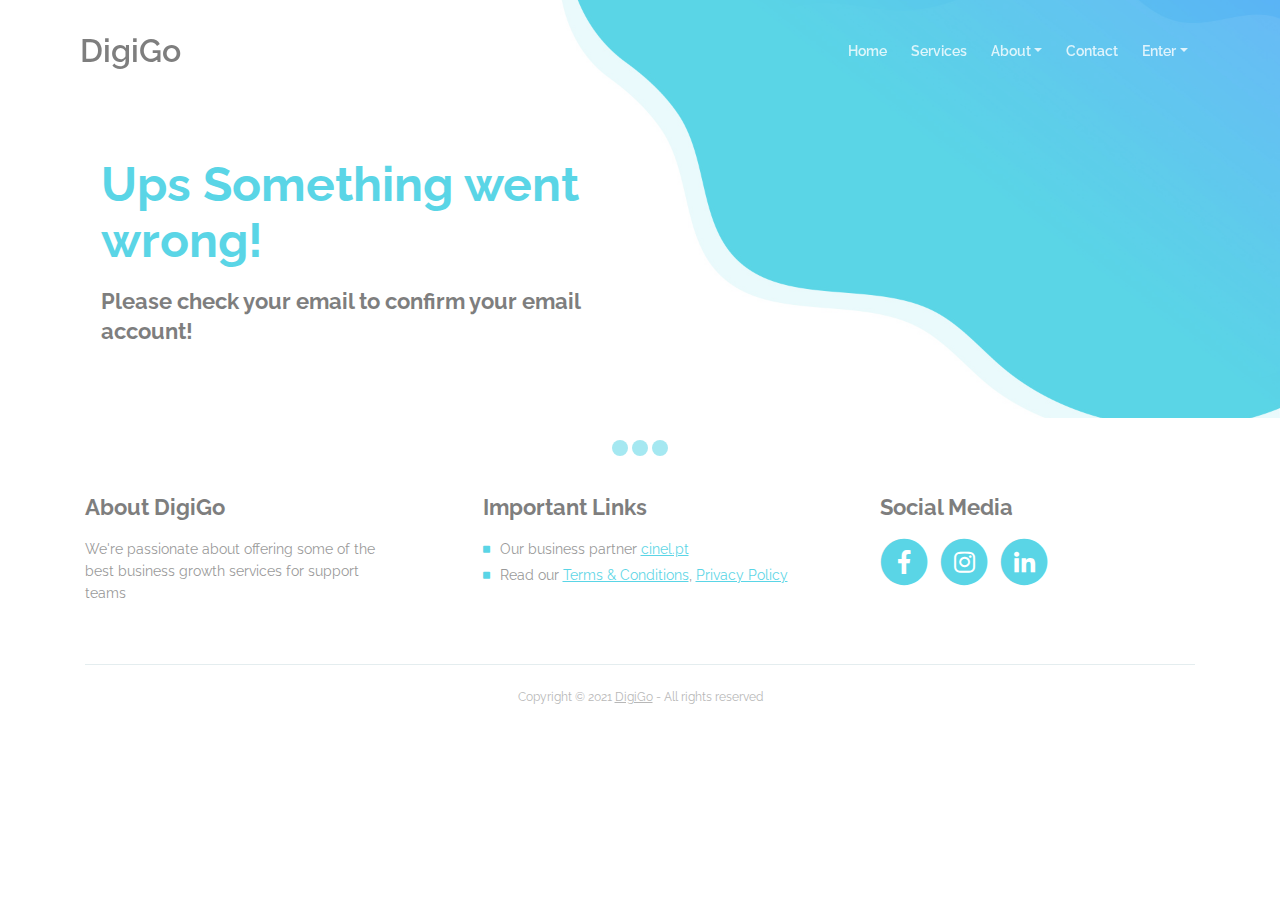
<file: emailNotVerified.html>
<!DOCTYPE html>
<html lang="en">
  <head>
    <meta charset="utf-8" />
    <meta
      name="viewport"
      content="width=device-width, initial-scale=1, shrink-to-fit=no"
    />

    <!-- SEO Meta Tags -->
    <meta
      name="description"
      content="DigiGo free Software to improve your business and generate leads for the offered services"
    />
    <meta name="André Gomes" content="DigiGO App" />

    <!-- Website Title -->
    <title>DigiGo App - Log in</title>

    <!-- Styles -->
    <link
      href="https://fonts.googleapis.com/css?family=Raleway:400,400i,600,700,700i&amp;subset=latin-ext"
      rel="stylesheet"
    />
    <link
      rel="stylesheet"
      href="https://stackpath.bootstrapcdn.com/bootstrap/4.1.3/css/bootstrap.min.css"
      integrity="sha384-MCw98/SFnGE8fJT3GXwEOngsV7Zt27NXFoaoApmYm81iuXoPkFOJwJ8ERdknLPMO"
      crossorigin="anonymous"
    />
    <link
      rel="stylesheet"
      href="https://use.fontawesome.com/releases/v5.1.0/css/all.css"
      integrity="sha384-lKuwvrZot6UHsBSfcMvOkWwlCMgc0TaWr+30HWe3a4ltaBwTZhyTEggF5tJv8tbt"
      crossorigin="anonymous"
    />

    <link href="css/bootstrap.css" rel="stylesheet" />
    <link href="css/fontawesome-all.css" rel="stylesheet" />
    <link href="css/swiper.css" rel="stylesheet" />
    <link href="css/magnific-popup.css" rel="stylesheet" />
    <link href="css/styles.css" rel="stylesheet" />
    <link href="css/myCss.css" rel="stylesheet" />

    <!-- Favicon  -->
    <link rel="icon" href="images/favicon.png" />
  </head>
  <body data-spy="scroll" data-target=".fixed-top">
    <!-- Preloader -->
    <div class="spinner-wrapper">
      <div class="spinner">
        <div class="bounce1"></div>
        <div class="bounce2"></div>
        <div class="bounce3"></div>
      </div>
    </div>
    <!-- end of preloader -->

    <!-- Navigation -->
    <nav class="navbar navbar-expand-lg navbar-dark navbar-custom fixed-top">
      <!-- Text Logo -->
      <a class="navbar-brand logo-text page-scroll" href="index.html">DigiGo</a>

      <!-- Mobile Menu Toggle Button -->
      <button
        class="navbar-toggler"
        type="button"
        data-toggle="collapse"
        data-target="#navbarsExampleDefault"
        aria-controls="navbarsExampleDefault"
        aria-expanded="false"
        aria-label="Toggle navigation"
      >
        <span class="navbar-toggler-awesome fas fa-bars"></span>
        <span class="navbar-toggler-awesome fas fa-times"></span>
      </button>
      <!-- end of mobile menu toggle button -->

      <div class="collapse navbar-collapse" id="navbarsExampleDefault">
        <ul class="navbar-nav ml-auto">
          <li class="nav-item">
            <a class="nav-link page-scroll" href="index.html#header"
              >Home <span class="sr-only">(current)</span></a
            >
          </li>
          <li class="nav-item">
            <a class="nav-link page-scroll" href="index.html#services"
              >Services</a
            >
          </li>

          <!-- Dropdown Menu -->
          <li class="nav-item dropdown">
            <a
              class="nav-link dropdown-toggle page-scroll"
              href="#about"
              id="navbarDropdown"
              role="button"
              aria-haspopup="true"
              aria-expanded="false"
              >About</a
            >
            <div class="dropdown-menu" aria-labelledby="navbarDropdown">
              <a class="dropdown-item" href="terms-conditions.html"
                ><span class="item-text">Terms Conditions</span></a
              >
              <div class="dropdown-items-divide-hr"></div>
              <a class="dropdown-item" href="privacy-policy.html"
                ><span class="item-text">Privacy Policy</span></a
              >
            </div>
          </li>
          <!-- end of dropdown menu -->
          <li class="nav-item">
            <a class="nav-link page-scroll" href="#contact">Contact</a>
          </li>
          <!-- Dropdown Menu Log in/Sign in-->
          <li class="nav-item dropdown">
            <a
              class="nav-link dropdown-toggle page-scroll"
              id="navbarDropdown"
              role="button"
              aria-haspopup="true"
              aria-expanded="false"
              >Enter</a
            >
            <div class="dropdown-menu" aria-labelledby="navbarDropdown">
              <a class="dropdown-item" href="login.html"
                ><span class="item-text">Log in</span></a
              >
              <div class="dropdown-items-divide-hr"></div>
              <a class="dropdown-item" href="signin.html"
                ><span class="item-text">Sign in</span></a
              >
            </div>
          </li>
          <!-- end of dropdown menu Log in/Sig in -->
        </ul>
      </div>
    </nav>
    <!-- end of navbar -->
    <!-- end of navigation -->
    <!-- Header -->
    <header id="header" class="header">
      <div class="header-content header-padding-top">
        <div class="container">
          <div class="row">
            <div class="col-lg-6">
              <div class="text-container">
                <h1>
                  <span class="turquoise">Ups Something went wrong!</span>
                </h1>
                <h4>Please check your email to confirm your email account!</h4>
              </div>
              <!-- end of col -->
              <!-- end of image-container -->
            </div>
            <!-- end of col -->
          </div>
          <!-- end of row -->
        </div>
        <!-- end of container -->
      </div>
      <!-- end of header-content -->
    </header>
    <!-- end of header -->

    <!-- Footer -->
    <div class="footer">
      <div class="container">
        <div class="row">
          <div class="col-md-4">
            <div class="footer-col">
              <h4>About DigiGo</h4>
              <p>
                We're passionate about offering some of the best business growth
                services for support teams
              </p>
            </div>
          </div>
          <!-- end of col -->
          <div class="col-md-4">
            <div class="footer-col middle">
              <h4>Important Links</h4>
              <ul class="list-unstyled li-space-lg">
                <li class="media">
                  <i class="fas fa-square"></i>
                  <div class="media-body">
                    Our business partner
                    <a
                      class="turquoise"
                      href="https://www.cinel.pt/appv2/"
                      target="_blank"
                      >cinel.pt</a
                    >
                  </div>
                </li>
                <li class="media">
                  <i class="fas fa-square"></i>
                  <div class="media-body">
                    Read our
                    <a class="turquoise" href="terms-conditions.html"
                      >Terms & Conditions</a
                    >,
                    <a class="turquoise" href="privacy-policy.html"
                      >Privacy Policy</a
                    >
                  </div>
                </li>
              </ul>
            </div>
          </div>
          <!-- end of col -->
          <div class="col-md-4">
            <div class="footer-col last">
              <h4>Social Media</h4>
              <span class="fa-stack">
                <a href="https://www.facebook.com/agrockmusic" target="_blank">
                  <i class="fas fa-circle fa-stack-2x"></i>
                  <i class="fab fa-facebook-f fa-stack-1x"></i>
                </a>
              </span>
              <!-- if need in the future <span class="fa-stack">
                <a href="#your-link">
                  <i class="fas fa-circle fa-stack-2x"></i>
                  <i class="fab fa-twitter fa-stack-1x"></i>
                </a>
              </span>
              <span class="fa-stack">
                <a href="#your-link">
                  <i class="fas fa-circle fa-stack-2x"></i>
                  <i class="fab fa-google-plus-g fa-stack-1x"></i>
                </a>
              </span>-->
              <span class="fa-stack">
                <a href="https://www.instagram.com/agrockmusic" target="_blank">
                  <i class="fas fa-circle fa-stack-2x"></i>
                  <i class="fab fa-instagram fa-stack-1x"></i>
                </a>
              </span>
              <span class="fa-stack">
                <a
                  href="https://www.linkedin.com/in/andr%C3%A9-gomes-9a2bba123/"
                  target="_blank"
                >
                  <i class="fas fa-circle fa-stack-2x"></i>
                  <i class="fab fa-linkedin-in fa-stack-1x"></i>
                </a>
              </span>
            </div>
          </div>
          <!-- end of col -->
        </div>
        <!-- end of row -->
      </div>
      <!-- end of container -->
    </div>
    <!-- end of footer -->
    <!-- end of footer -->

    <!-- Copyright -->
    <div class="copyright">
      <div class="container">
        <div class="row">
          <div class="col-lg-12">
            <p class="p-small">
              Copyright © 2021 <a href="">DigiGo</a> - All rights reserved
            </p>
          </div>
          <!-- end of col -->
        </div>
        <!-- enf of row -->
      </div>
      <!-- end of container -->
    </div>
    <!-- end of copyright -->
    <!-- end of copyright -->

    <!-- Scripts -->
    <script src="js/jquery.min.js"></script>
    <!-- jQuery for Bootstrap's JavaScript plugins -->
    <script src="js/popper.min.js"></script>
    <!-- Popper tooltip library for Bootstrap -->
    <script src="js/bootstrap.min.js"></script>
    <!-- Bootstrap framework -->
    <script src="js/jquery.easing.min.js"></script>
    <!-- jQuery Easing for smooth scrolling between anchors -->
    <script src="js/swiper.min.js"></script>
    <!-- Swiper for image and text sliders -->
    <script src="js/jquery.magnific-popup.js"></script>
    <!-- Magnific Popup for lightboxes -->
    <script src="js/validator.min.js"></script>
    <!-- Validator.js - Bootstrap plugin that validates forms -->
    <script src="js/scripts.js"></script>
    <!-- Toggle Buttons scripts -->
    <script src="js/login.form.js"></script>
  </body>
</html>
</file>
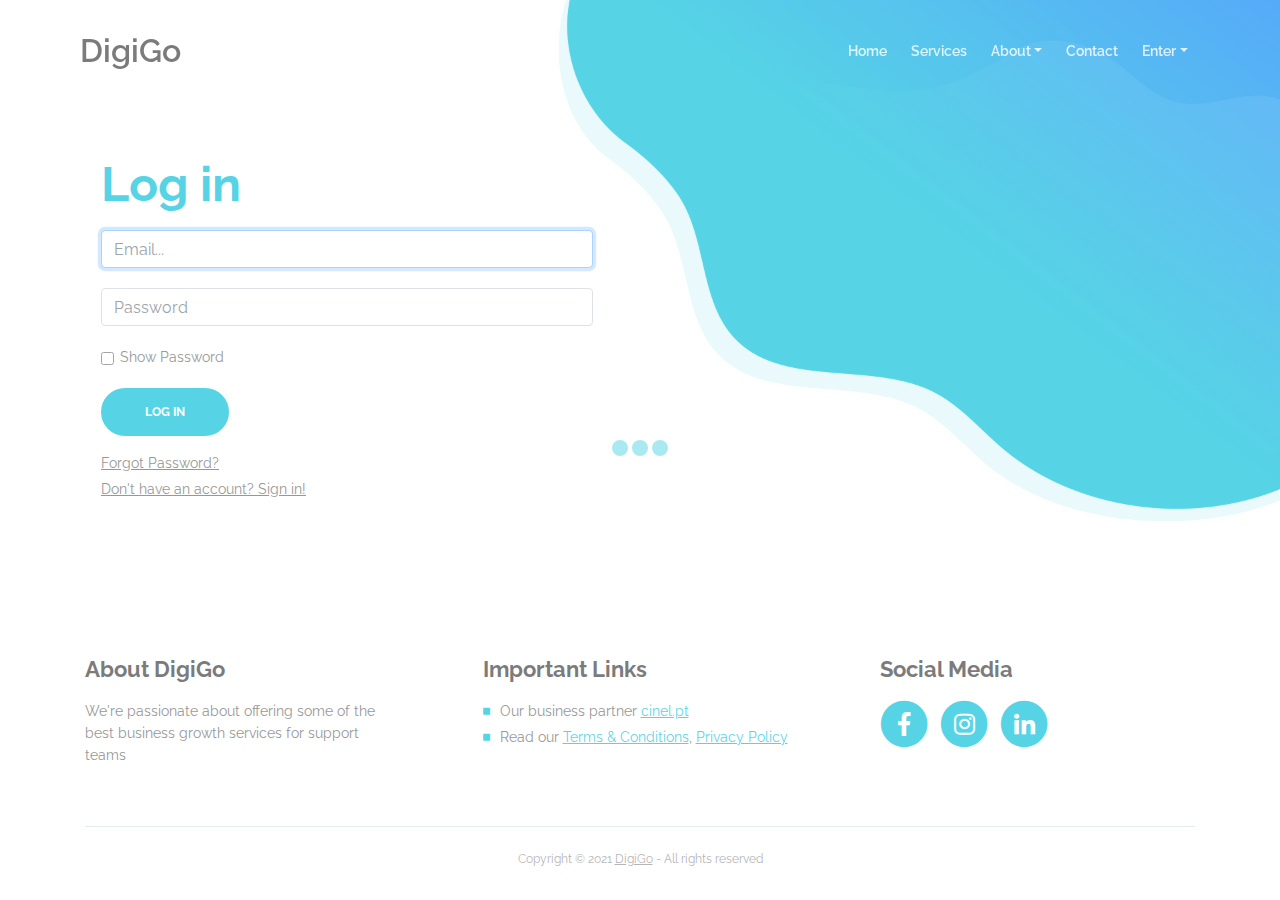
<file: login.html>
<!DOCTYPE html>
<html lang="en">
  <head>
    <meta charset="utf-8" />
    <meta
      name="viewport"
      content="width=device-width, initial-scale=1, shrink-to-fit=no"
    />

    <!-- SEO Meta Tags -->
    <meta
      name="description"
      content="DigiGo free Software to improve your business and generate leads for the offered services"
    />
    <meta name="André Gomes" content="DigiGO App" />

    <!-- Website Title -->
    <title>DigiGo App - Log in</title>

    <!-- Styles -->
    <link
      href="https://fonts.googleapis.com/css?family=Raleway:400,400i,600,700,700i&amp;subset=latin-ext"
      rel="stylesheet"
    />
    <link rel="stylesheet" href="https://stackpath.bootstrapcdn.com/bootstrap/4.1.3/css/bootstrap.min.css"
      integrity="sha384-MCw98/SFnGE8fJT3GXwEOngsV7Zt27NXFoaoApmYm81iuXoPkFOJwJ8ERdknLPMO"
      crossorigin="anonymous">
    <link rel="stylesheet"href="https://use.fontawesome.com/releases/v5.1.0/css/all.css"
      integrity="sha384-lKuwvrZot6UHsBSfcMvOkWwlCMgc0TaWr+30HWe3a4ltaBwTZhyTEggF5tJv8tbt"
      crossorigin="anonymous">

    <link href="css/bootstrap.css" rel="stylesheet" />
    <link href="css/fontawesome-all.css" rel="stylesheet" />
    <link href="css/swiper.css" rel="stylesheet" />
    <link href="css/magnific-popup.css" rel="stylesheet" />
    <link href="css/styles.css" rel="stylesheet" />
    <link href="css/myCss.css" rel="stylesheet" />

    <!-- Favicon  -->
    <link rel="icon" href="images/favicon.png" />
  </head>
  <body data-spy="scroll" data-target=".fixed-top">
    <!-- Preloader -->
    <div class="spinner-wrapper">
      <div class="spinner">
        <div class="bounce1"></div>
        <div class="bounce2"></div>
        <div class="bounce3"></div>
      </div>
    </div>
    <!-- end of preloader -->

    <!-- Navigation -->
    <nav class="navbar navbar-expand-lg navbar-dark navbar-custom fixed-top">
      <!-- Text Logo -->
      <a class="navbar-brand logo-text page-scroll" href="index.html">DigiGo</a>

      <!-- Mobile Menu Toggle Button -->
      <button
        class="navbar-toggler"
        type="button"
        data-toggle="collapse"
        data-target="#navbarsExampleDefault"
        aria-controls="navbarsExampleDefault"
        aria-expanded="false"
        aria-label="Toggle navigation"
      >
        <span class="navbar-toggler-awesome fas fa-bars"></span>
        <span class="navbar-toggler-awesome fas fa-times"></span>
      </button>
      <!-- end of mobile menu toggle button -->

      <div class="collapse navbar-collapse" id="navbarsExampleDefault">
        <ul class="navbar-nav ml-auto">
          <li class="nav-item">
            <a class="nav-link page-scroll" href="index.html#header"
              >Home <span class="sr-only">(current)</span></a
            >
          </li>
          <li class="nav-item">
            <a class="nav-link page-scroll" href="index.html#services">Services</a>
          </li>

          <!-- Dropdown Menu -->
          <li class="nav-item dropdown">
            <a
              class="nav-link dropdown-toggle page-scroll"
              href="index.html#about"
              id="navbarDropdown"
              role="button"
              aria-haspopup="true"
              aria-expanded="false"
              >About</a
            >
            <div class="dropdown-menu" aria-labelledby="navbarDropdown">
              <a class="dropdown-item" href="terms-conditions.html"
                ><span class="item-text">Terms Conditions</span></a
              >
              <div class="dropdown-items-divide-hr"></div>
              <a class="dropdown-item" href="privacy-policy.html"
                ><span class="item-text">Privacy Policy</span></a
              >
            </div>
          </li>
          <!-- end of dropdown menu -->
          <li class="nav-item">
            <a class="nav-link page-scroll" href="index.html#contact">Contact</a>
          </li>
          <!-- Dropdown Menu Log in/Sign in-->
          <li class="nav-item dropdown">
            <a
              class="nav-link dropdown-toggle page-scroll"
              id="navbarDropdown"
              role="button"
              aria-haspopup="true"
              aria-expanded="false"
              >Enter</a
            >
            <div class="dropdown-menu" aria-labelledby="navbarDropdown">
              <a class="dropdown-item" href="login.html"
                ><span class="item-text">Log in</span></a
              >
              <div class="dropdown-items-divide-hr"></div>
              <a class="dropdown-item" href="signin.html"
                ><span class="item-text">Sign in</span></a
              >
            </div>
          </li>
          <!-- end of dropdown menu Log in/Sig in -->
        </ul>
      </div>
    </nav>
    <!-- end of navbar -->
    <!-- end of navigation -->
    <!-- Header -->
    <header id="header" class="header">
      <div class="header-content header-padding-top">
        <div class="container">
          <div class="row">
            <div class="col-lg-6">
              <div class="text-container">
                <h1>
                  <span class="turquoise">Log in</span>
                </h1>
                <div class="contact-form">
                  <form class="user" method="post" action="../digiGoApp/php/login.php">
                      <div class="form-group">
                        <input
                          class="form-control form-control-user"
                          type="email"
                          id="input-email"
                          aria-describedby="email"
                          placeholder="Email..."
                          autocomplete="off"
                          autofocus
                          name="email"
                          required
                        />
                      </div>
                      <div class="form-group">
                        <input
                          class="form-control form-control-user"
                          type="password"
                          id="input-psw"
                          placeholder="Password"
                          autocomplete="off"
                          name="psw"
                          required
                        />
                      </div>
                      <div class="form-group">
                        <input type="checkbox" onclick="showPsw()">Show Password
                      </div>
                      <input
                        class="btn-solid-lg page-scroll"
                        type="submit"
                        value="LOG IN">
                </div>
                <div class="text-body pt-3">
                  <ul class="list-unstyled li-space-lg">
                    <li><a class="links" href="passwordRecovery.html"
                    >Forgot Password?</a
                  ></li>
                  <li><a class="links" href="signin.html"
                    >Don't have an account? Sign in!</a
                  ></li>
                  </ul>
                </div>
              </div>
              <!-- end of text-container -->
            </div>
            <!-- end of col -->
            
              <!-- end of image-container -->
            </div>
            <!-- end of col -->
          </div>
          <!-- end of row -->
        </div>
        <!-- end of container -->
      </div>
      <!-- end of header-content -->
    </header>
    <!-- end of header -->
    

    <!-- Footer -->
    <div class="footer">
      <div class="container">
        <div class="row">
          <div class="col-md-4">
            <div class="footer-col">
              <h4>About DigiGo</h4>
              <p>
                We're passionate about offering some of the best business growth
                services for support teams
              </p>
            </div>
          </div>
          <!-- end of col -->
          <div class="col-md-4">
            <div class="footer-col middle">
              <h4>Important Links</h4>
              <ul class="list-unstyled li-space-lg">
                <li class="media">
                  <i class="fas fa-square"></i>
                  <div class="media-body">
                    Our business partner
                    <a
                      class="turquoise"
                      href="https://www.cinel.pt/appv2/"
                      target="_blank"
                      >cinel.pt</a
                    >
                  </div>
                </li>
                <li class="media">
                  <i class="fas fa-square"></i>
                  <div class="media-body">
                    Read our
                    <a class="turquoise" href="terms-conditions.html"
                      >Terms & Conditions</a
                    >,
                    <a class="turquoise" href="privacy-policy.html"
                      >Privacy Policy</a
                    >
                  </div>
                </li>
              </ul>
            </div>
          </div>
          <!-- end of col -->
          <div class="col-md-4">
            <div class="footer-col last">
              <h4>Social Media</h4>
              <span class="fa-stack">
                <a href="https://www.facebook.com/agrockmusic" target="_blank">
                  <i class="fas fa-circle fa-stack-2x"></i>
                  <i class="fab fa-facebook-f fa-stack-1x"></i>
                </a>
              </span>
              <span class="fa-stack">
                <a href="https://www.instagram.com/agrockmusic" target="_blank">
                  <i class="fas fa-circle fa-stack-2x"></i>
                  <i class="fab fa-instagram fa-stack-1x"></i>
                </a>
              </span>
              <span class="fa-stack">
                <a
                  href="https://www.linkedin.com/in/andr%C3%A9-gomes-9a2bba123/"
                  target="_blank"
                >
                  <i class="fas fa-circle fa-stack-2x"></i>
                  <i class="fab fa-linkedin-in fa-stack-1x"></i>
                </a>
              </span>
            </div>
          </div>
          <!-- end of col -->
        </div>
        <!-- end of row -->
      </div>
      <!-- end of container -->
    </div>
    <!-- end of footer -->
    <!-- end of footer -->

    <!-- Copyright -->
    <div class="copyright">
      <div class="container">
        <div class="row">
          <div class="col-lg-12">
            <p class="p-small">
              Copyright © 2021 <a href="">DigiGo</a> - All rights reserved
            </p>
          </div>
          <!-- end of col -->
        </div>
        <!-- enf of row -->
      </div>
      <!-- end of container -->
    </div>
    <!-- end of copyright -->
    <!-- end of copyright -->

    <!-- Scripts -->
    <script src="js/jquery.min.js"></script>
    <!-- jQuery for Bootstrap's JavaScript plugins -->
    <script src="js/popper.min.js"></script>
    <!-- Popper tooltip library for Bootstrap -->
    <script src="js/bootstrap.min.js"></script>
    <!-- Bootstrap framework -->
    <script src="js/jquery.easing.min.js"></script>
    <!-- jQuery Easing for smooth scrolling between anchors -->
    <script src="js/swiper.min.js"></script>
    <!-- Swiper for image and text sliders -->
    <script src="js/jquery.magnific-popup.js"></script>
    <!-- Magnific Popup for lightboxes -->
    <script src="js/validator.min.js"></script>
    <!-- Validator.js - Bootstrap plugin that validates forms -->
    <script src="js/scripts.js"></script>
    <!-- Toggle Buttons scripts -->
    <script src="js/login.form.js"></script>
  </body>
</html>
</file>
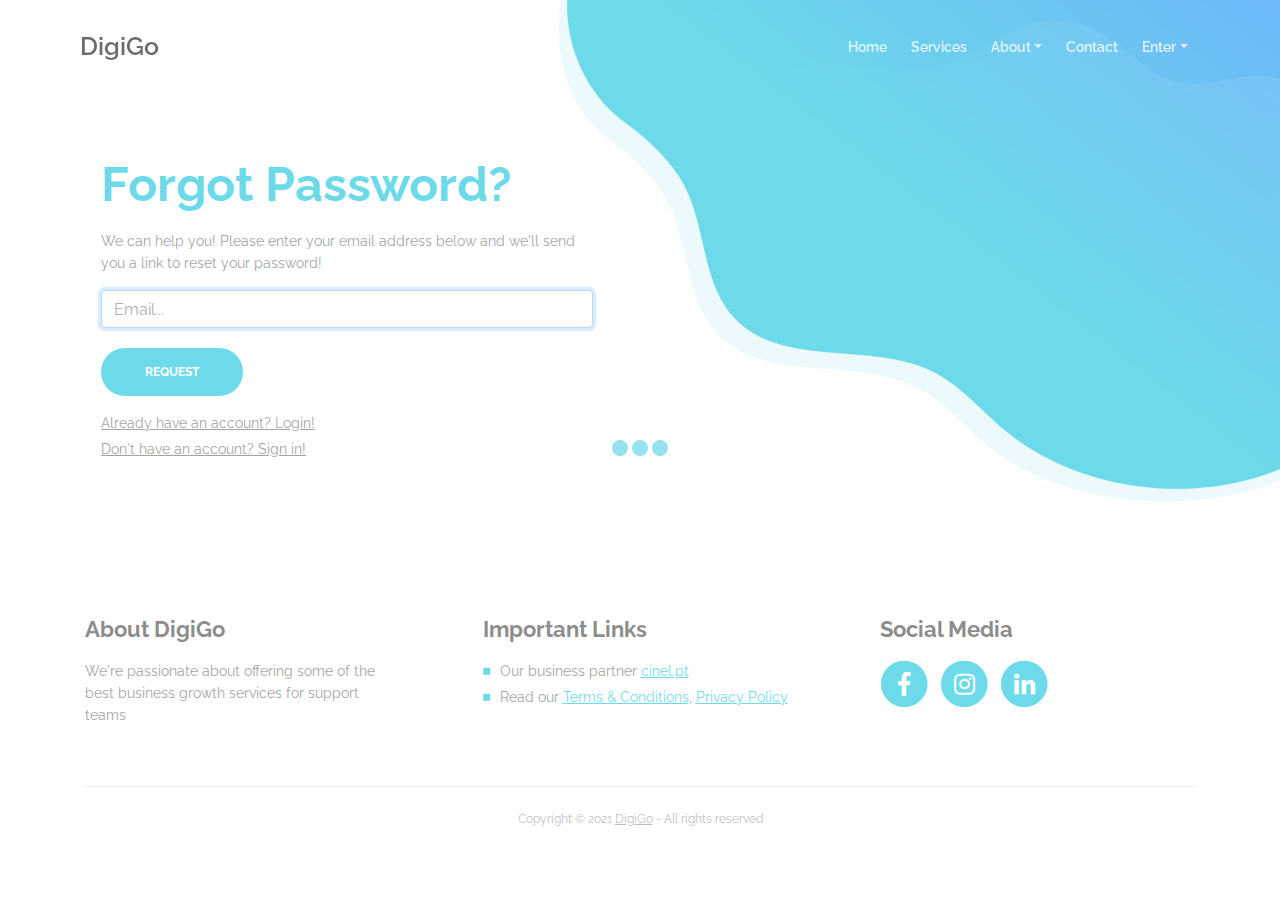
<file: passwordRecovery.html>
<!DOCTYPE html>
<html lang="en">
  <head>
    <meta charset="utf-8" />
    <meta
      name="viewport"
      content="width=device-width, initial-scale=1, shrink-to-fit=no"
    />

    <!-- SEO Meta Tags -->
    <meta
      name="description"
      content="DigiGo free Software to improve your business and generate leads for the offered services"
    />
    <meta name="André Gomes" content="DigiGO App" />

    <!-- Website Title -->
    <title>DigiGo App - Forgot Password?</title>

    <!-- Styles -->
    <link
      href="https://fonts.googleapis.com/css?family=Raleway:400,400i,600,700,700i&amp;subset=latin-ext"
      rel="stylesheet"
    />
    <link rel="stylesheet" href="https://stackpath.bootstrapcdn.com/bootstrap/4.1.3/css/bootstrap.min.css"
      integrity="sha384-MCw98/SFnGE8fJT3GXwEOngsV7Zt27NXFoaoApmYm81iuXoPkFOJwJ8ERdknLPMO"
      crossorigin="anonymous">
    <link rel="stylesheet"href="https://use.fontawesome.com/releases/v5.1.0/css/all.css"
      integrity="sha384-lKuwvrZot6UHsBSfcMvOkWwlCMgc0TaWr+30HWe3a4ltaBwTZhyTEggF5tJv8tbt"
      crossorigin="anonymous">

    <link href="css/bootstrap.css" rel="stylesheet" />
    <link href="css/fontawesome-all.css" rel="stylesheet" />
    <link href="css/swiper.css" rel="stylesheet" />
    <link href="css/magnific-popup.css" rel="stylesheet" />
    <link href="css/styles.css" rel="stylesheet" />
    <link href="css/myCss.css" rel="stylesheet" />

    <!-- Favicon  -->
    <link rel="icon" href="images/favicon.png" />
    
  </head>
  <body data-spy="scroll" data-target=".fixed-top">
    <!-- Preloader -->
    <div class="spinner-wrapper">
      <div class="spinner">
        <div class="bounce1"></div>
        <div class="bounce2"></div>
        <div class="bounce3"></div>
      </div>
    </div>
    <!-- end of preloader -->

    <!-- Navigation -->
    <nav class="navbar navbar-expand-lg navbar-dark navbar-custom fixed-top">
      <!-- Text Logo - Use this if you don't have a graphic logo -->
      <!-- <a class="navbar-brand logo-text page-scroll" href="index.html">Evolo</a> -->

      <!-- Image Logo -->
      <a class="navbar-brand logo-image" href="index.html"
        ><span class="brand-name">DigiGo</span></a>

      <!-- Mobile Menu Toggle Button -->
      <button
        class="navbar-toggler"
        type="button"
        data-toggle="collapse"
        data-target="#navbarsExampleDefault"
        aria-controls="navbarsExampleDefault"
        aria-expanded="false"
        aria-label="Toggle navigation"
      >
        <span class="navbar-toggler-awesome fas fa-bars"></span>
        <span class="navbar-toggler-awesome fas fa-times"></span>
      </button>
      <!-- end of mobile menu toggle button -->

      <div class="collapse navbar-collapse" id="navbarsExampleDefault">
        <ul class="navbar-nav ml-auto">
          <li class="nav-item">
            <a class="nav-link page-scroll" href="index.html#header"
              >Home <span class="sr-only">(current)</span></a
            >
          </li>
          <li class="nav-item">
            <a class="nav-link page-scroll" href="index.html#services">Services</a>
          </li>

          <!-- Dropdown Menu -->
          <li class="nav-item dropdown">
            <a
              class="nav-link dropdown-toggle page-scroll"
              href="index.html#about"
              id="navbarDropdown"
              role="button"
              aria-haspopup="true"
              aria-expanded="false"
              >About</a
            >
            <div class="dropdown-menu" aria-labelledby="navbarDropdown">
              <a class="dropdown-item" href="terms-conditions.html"
                ><span class="item-text">Terms Conditions</span></a
              >
              <div class="dropdown-items-divide-hr"></div>
              <a class="dropdown-item" href="privacy-policy.html"
                ><span class="item-text">Privacy Policy</span></a
              >
            </div>
          </li>
          <!-- end of dropdown menu -->
          <li class="nav-item">
            <a class="nav-link page-scroll" href="index.html#contact">Contact</a>
          </li>
          <!-- Dropdown Menu Log in/Sign in-->
          <li class="nav-item dropdown">
            <a
              class="nav-link dropdown-toggle page-scroll"
              id="navbarDropdown"
              role="button"
              aria-haspopup="true"
              aria-expanded="false"
              >Enter</a
            >
            <div class="dropdown-menu" aria-labelledby="navbarDropdown">
              <a class="dropdown-item" href="login.html"
                ><span class="item-text">Log in</span></a
              >
              <div class="dropdown-items-divide-hr"></div>
              <a class="dropdown-item" href="signin.html"
                ><span class="item-text">Sign in</span></a
              >
            </div>
          </li>
          <!-- end of dropdown menu Log in/Sig in -->
        </ul>
      </div>
    </nav>
    <!-- end of navbar -->
    <!-- end of navigation -->
    <!-- Header -->
    <header id="header" class="header">
      <div class="header-content header-padding-top">
        <div class="container">
          <div class="row">
            <div class="col-lg-6">
              <div class="text-container">
                <h1>
                  <span class="turquoise">Forgot Password?</span>
                </h1>
                <p class="p-samll mt-0">
                  We can help you! Please enter your email address
                  below and we'll send you a link to reset your password!
                </p>
                <div class="contact-form">
                  <form class="user" method="post" action="../digiGoApp/php/forgot-password.php">
                      <div class="form-group">
                        <input
                          class="form-control form-control-user"
                          type="email"
                          id="recovery-email"
                          aria-describedby="email"
                          placeholder="Email..."
                          autocomplete="off"
                          autofocus
                          name="email"
                          required
                        />
                      </div>
                      
                      <input
                        class="btn-solid-lg page-scroll"
                        type="submit"
                        value="REQUEST">
                </div>
                <div class="text-body pt-3">
                  <ul class="list-unstyled li-space-lg">
                    <li><a class="links" href="login.html">Already have an account? Login!</a
                  ></li>
                  <li><a class="links" href="signin.html"
                    >Don't have an account? Sign in!</a
                  ></li>
                  </ul>
                </div>
              </div>
              <!-- end of text-container -->
            </div>
            <!-- end of col -->
            
              <!-- end of image-container -->
            </div>
            <!-- end of col -->
          </div>
          <!-- end of row -->
        </div>
        <!-- end of container -->
      </div>
      <!-- end of header-content -->
    </header>
    <!-- end of header -->
    

    <!-- Footer -->
    <div class="footer">
      <div class="container">
        <div class="row">
          <div class="col-md-4">
            <div class="footer-col">
              <h4>About DigiGo</h4>
              <p>
                We're passionate about offering some of the best business growth
                services for support teams
              </p>
            </div>
          </div>
          <!-- end of col -->
          <div class="col-md-4">
            <div class="footer-col middle">
              <h4>Important Links</h4>
              <ul class="list-unstyled li-space-lg">
                <li class="media">
                  <i class="fas fa-square"></i>
                  <div class="media-body">
                    Our business partner
                    <a
                      class="turquoise"
                      href="https://www.cinel.pt/appv2/"
                      target="_blank"
                      >cinel.pt</a
                    >
                  </div>
                </li>
                <li class="media">
                  <i class="fas fa-square"></i>
                  <div class="media-body">
                    Read our
                    <a class="turquoise" href="terms-conditions.html"
                      >Terms & Conditions</a
                    >,
                    <a class="turquoise" href="privacy-policy.html"
                      >Privacy Policy</a
                    >
                  </div>
                </li>
              </ul>
            </div>
          </div>
          <!-- end of col -->
          <div class="col-md-4">
            <div class="footer-col last">
              <h4>Social Media</h4>
              <span class="fa-stack">
                <a href="https://www.facebook.com/agrockmusic" target="_blank">
                  <i class="fas fa-circle fa-stack-2x"></i>
                  <i class="fab fa-facebook-f fa-stack-1x"></i>
                </a>
              </span>
              <!--<span class="fa-stack">
                <a href="#your-link">
                  <i class="fas fa-circle fa-stack-2x"></i>
                  <i class="fab fa-twitter fa-stack-1x"></i>
                </a>
              </span>
              <span class="fa-stack">
                <a href="#your-link">
                  <i class="fas fa-circle fa-stack-2x"></i>
                  <i class="fab fa-google-plus-g fa-stack-1x"></i>
                </a>
              </span>-->
              <span class="fa-stack">
                <a href="https://www.instagram.com/agrockmusic" target="_blank">
                  <i class="fas fa-circle fa-stack-2x"></i>
                  <i class="fab fa-instagram fa-stack-1x"></i>
                </a>
              </span>
              <span class="fa-stack">
                <a
                  href="https://www.linkedin.com/in/andr%C3%A9-gomes-9a2bba123/"
                  target="_blank"
                >
                  <i class="fas fa-circle fa-stack-2x"></i>
                  <i class="fab fa-linkedin-in fa-stack-1x"></i>
                </a>
              </span>
            </div>
          </div>
          <!-- end of col -->
        </div>
        <!-- end of row -->
      </div>
      <!-- end of container -->
    </div>
    <!-- end of footer -->
    <!-- end of footer -->

    <!-- Copyright -->
    <div class="copyright">
      <div class="container">
        <div class="row">
          <div class="col-lg-12">
            <p class="p-small">
              Copyright © 2021 <a href="">DigiGo</a> - All rights reserved
            </p>
          </div>
          <!-- end of col -->
        </div>
        <!-- enf of row -->
      </div>
      <!-- end of container -->
    </div>
    <!-- end of copyright -->
    <!-- end of copyright -->

    <!-- Scripts -->
    <script src="js/jquery.min.js"></script>
    <!-- jQuery for Bootstrap's JavaScript plugins -->
    <script src="js/popper.min.js"></script>
    <!-- Popper tooltip library for Bootstrap -->
    <script src="js/bootstrap.min.js"></script>
    <!-- Bootstrap framework -->
    <script src="js/jquery.easing.min.js"></script>
    <!-- jQuery Easing for smooth scrolling between anchors -->
    <script src="js/swiper.min.js"></script>
    <!-- Swiper for image and text sliders -->
    <script src="js/jquery.magnific-popup.js"></script>
    <!-- Magnific Popup for lightboxes -->
    <script src="js/validator.min.js"></script>
    <!-- Validator.js - Bootstrap plugin that validates forms -->
    <script src="js/scripts.js"></script>
    <!-- Toggle Buttons scripts -->
    <script src="js/login.form.js"></script>
  </body>
</html>
</file>
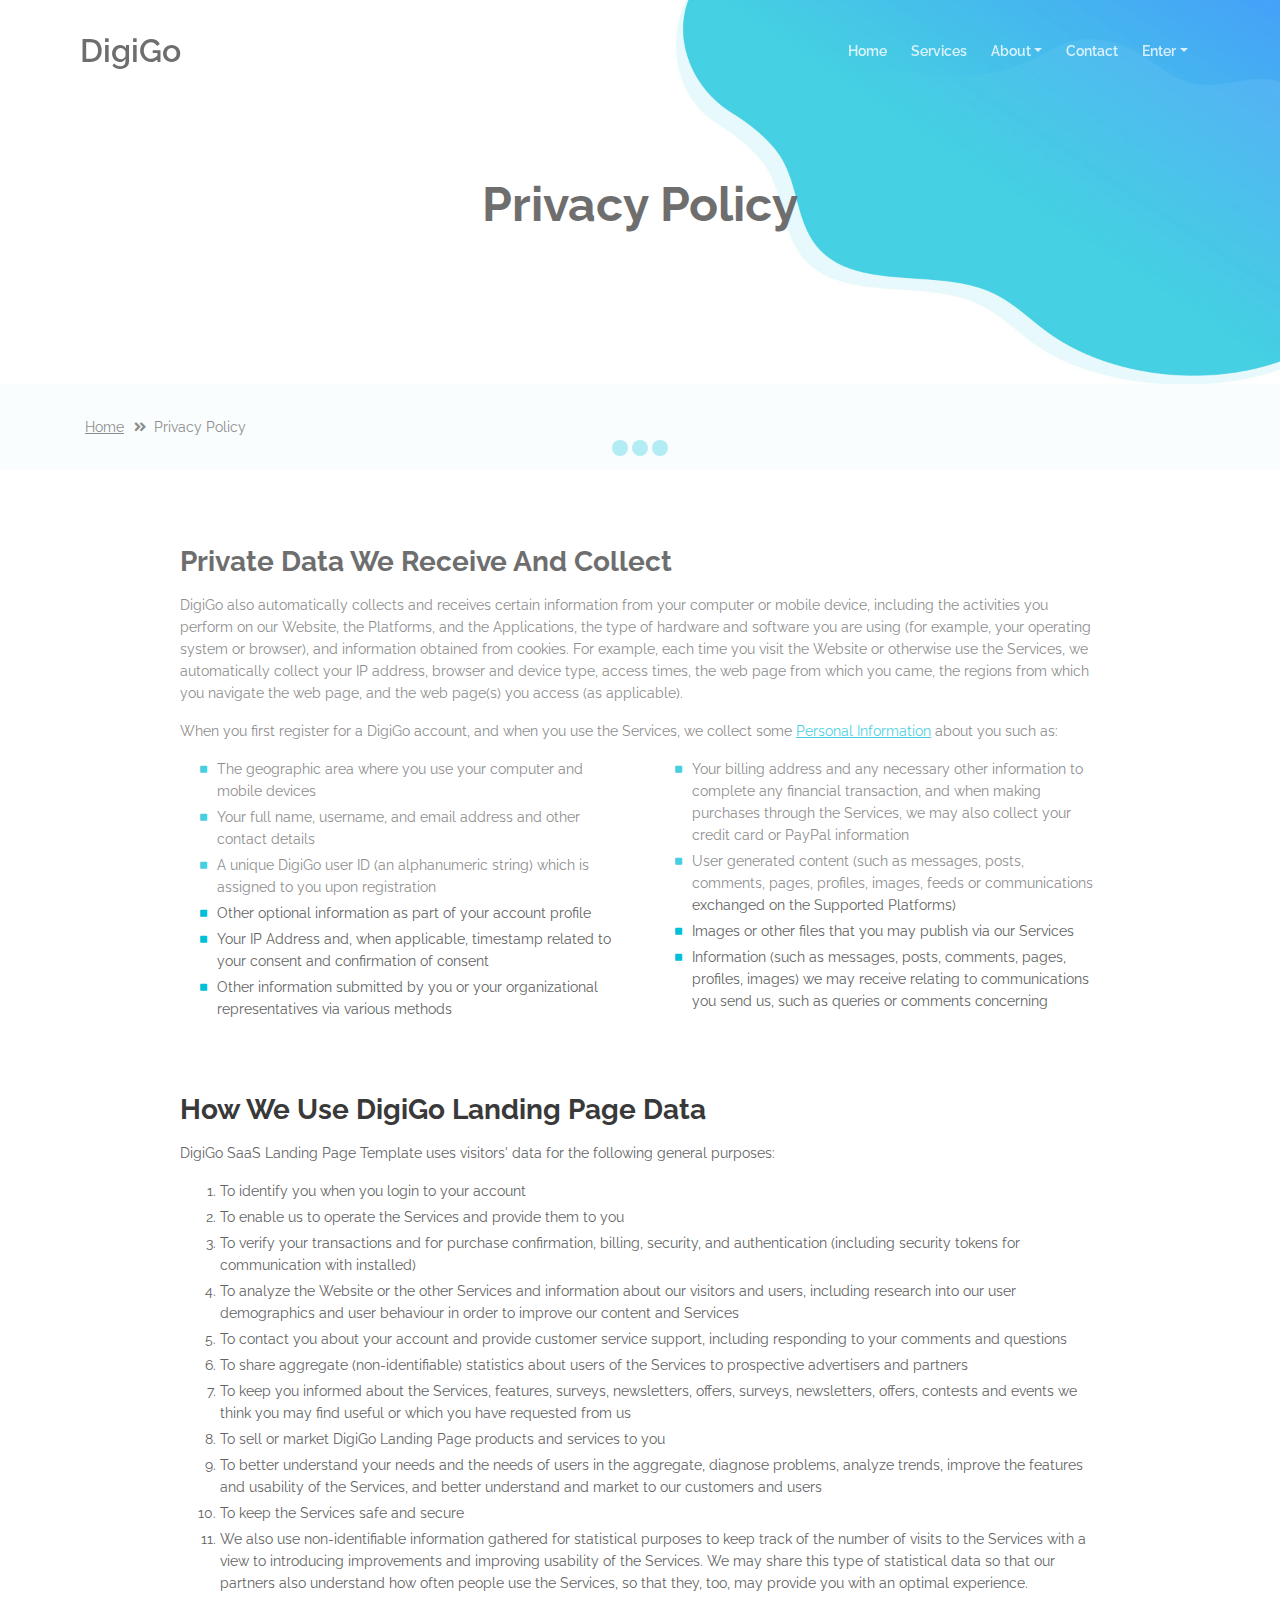
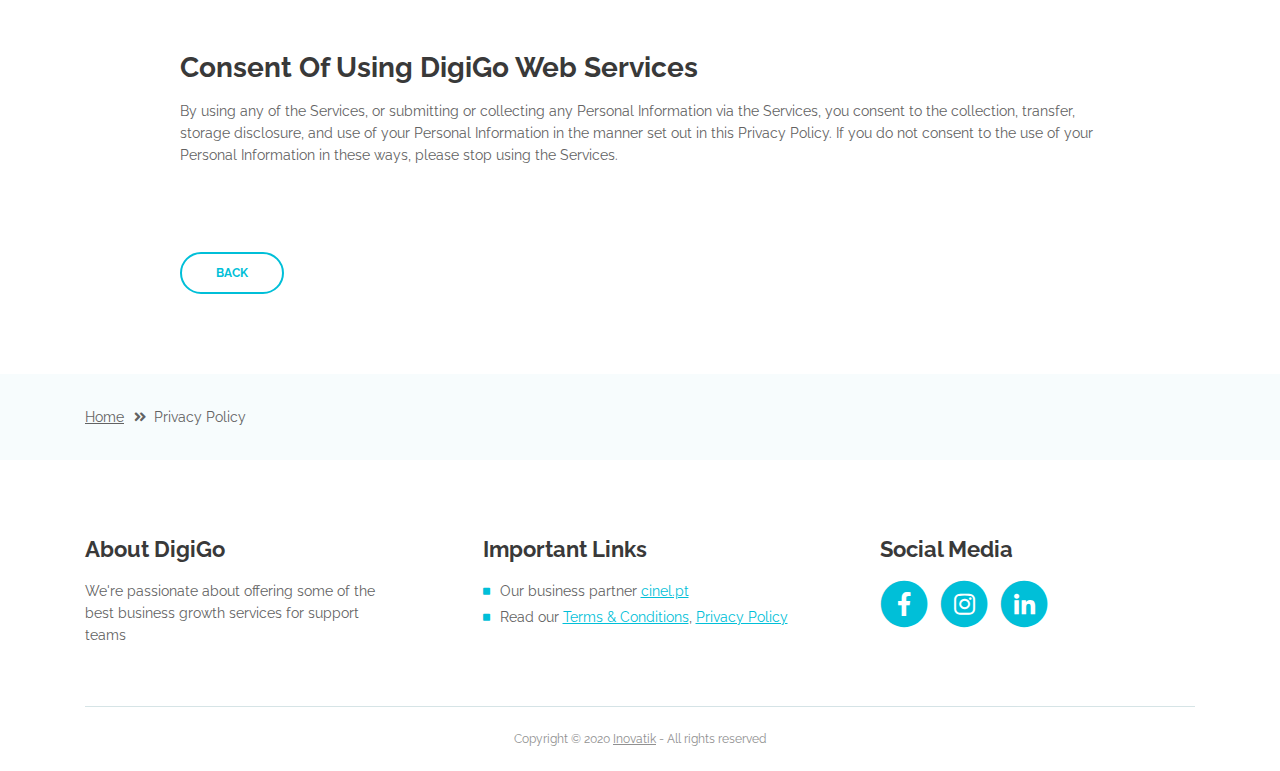
<file: privacy-policy.html>
<!DOCTYPE html>
<html lang="en">
  <head>
    <meta charset="utf-8" />
    <meta
      name="viewport"
      content="width=device-width, initial-scale=1, shrink-to-fit=no"
    />

    <!-- SEO Meta Tags -->
    <meta
      name="description"
      content="DigiGo free Software to improve your business and generate leads for the offered services"
    />
    <meta name="André Gomes" content="DigiGO App" />

    <!-- OG Meta Tags to improve the way the post looks when you share the page on LinkedIn, Facebook, Google+ -->
    <meta property="og:site_name" content="" />
    <!-- website name -->
    <meta property="og:site" content="" />
    <!-- website link -->
    <meta property="og:title" content="" />
    <!-- title shown in the actual shared post -->
    <meta property="og:description" content="" />
    <!-- description shown in the actual shared post -->
    <meta property="og:image" content="" />
    <!-- image link, make sure it's jpg -->
    <meta property="og:url" content="" />
    <!-- where do you want your post to link to -->
    <meta property="og:type" content="article" />

    <!-- Website Title -->
    <title>Privacy Policy - DigiGo</title>

    <!-- Styles -->
    <link
      href="https://fonts.googleapis.com/css?family=Raleway:400,400i,600,700,700i&amp;subset=latin-ext"
      rel="stylesheet"
    />
    <link href="css/bootstrap.css" rel="stylesheet" />
    <link href="css/fontawesome-all.css" rel="stylesheet" />
    <link href="css/swiper.css" rel="stylesheet" />
    <link href="css/magnific-popup.css" rel="stylesheet" />
    <link href="css/styles.css" rel="stylesheet" />

    <!-- Favicon  -->
    <link rel="icon" href="images/favicon.png" />
  </head>
  <body data-spy="scroll" data-target=".fixed-top">
    <!-- Preloader -->
    <div class="spinner-wrapper">
      <div class="spinner">
        <div class="bounce1"></div>
        <div class="bounce2"></div>
        <div class="bounce3"></div>
      </div>
    </div>
    <!-- end of preloader -->

    <!-- Navbar -->
    <nav class="navbar navbar-expand-lg navbar-dark navbar-custom fixed-top">
      <!-- Text Logo -->
      <a class="navbar-brand logo-text page-scroll" href="index.html">DigiGo</a>

      <!-- Mobile Menu Toggle Button -->
      <button
        class="navbar-toggler"
        type="button"
        data-toggle="collapse"
        data-target="#navbarsExampleDefault"
        aria-controls="navbarsExampleDefault"
        aria-expanded="false"
        aria-label="Toggle navigation"
      >
        <span class="navbar-toggler-awesome fas fa-bars"></span>
        <span class="navbar-toggler-awesome fas fa-times"></span>
      </button>
      <!-- end of mobile menu toggle button -->

      <div class="collapse navbar-collapse" id="navbarsExampleDefault">
        <ul class="navbar-nav ml-auto">
          <li class="nav-item">
            <a class="nav-link page-scroll" href="index.html#header"
              >Home <span class="sr-only">(current)</span></a
            >
          </li>
          <li class="nav-item">
            <a class="nav-link page-scroll" href="index.html#services"
              >Services</a
            >
          </li>

          <!-- Dropdown Menu -->
          <li class="nav-item dropdown">
            <a
              class="nav-link dropdown-toggle page-scroll"
              href="index.html#about"
              id="navbarDropdown"
              role="button"
              aria-haspopup="true"
              aria-expanded="false"
              >About</a
            >
            <div class="dropdown-menu" aria-labelledby="navbarDropdown">
              <a class="dropdown-item" href="terms-conditions.html"
                ><span class="item-text">Terms Conditions</span></a
              >
              <div class="dropdown-items-divide-hr"></div>
              <a class="dropdown-item" href="privacy-policy.html"
                ><span class="item-text">Privacy Policy</span></a
              >
            </div>
          </li>
          <!-- end of dropdown menu -->
          <li class="nav-item">
            <a class="nav-link page-scroll" href="index.html#contact"
              >Contact</a
            >
          </li>
          <!-- Dropdown Menu Log in/Sign in-->
          <li class="nav-item dropdown">
            <a
              class="nav-link dropdown-toggle page-scroll"
              id="navbarDropdown"
              role="button"
              aria-haspopup="true"
              aria-expanded="false"
              >Enter</a
            >
            <div class="dropdown-menu" aria-labelledby="navbarDropdown">
              <a class="dropdown-item" href="login.html"
                ><span class="item-text">Log in</span></a
              >
              <div class="dropdown-items-divide-hr"></div>
              <a class="dropdown-item" href="signin.html"
                ><span class="item-text">Sign in</span></a
              >
            </div>
          </li>
          <!-- end of dropdown menu Log in/Sig in -->
        </ul>
      </div>
    </nav>
    <!-- end of navbar -->
    <!-- end of navbar -->

    <!-- Header -->
    <header id="header" class="ex-header">
      <div class="container">
        <div class="row">
          <div class="col-md-12">
            <h1>Privacy Policy</h1>
          </div>
          <!-- end of col -->
        </div>
        <!-- end of row -->
      </div>
      <!-- end of container -->
    </header>
    <!-- end of ex-header -->
    <!-- end of header -->

    <!-- Breadcrumbs -->
    <div class="ex-basic-1">
      <div class="container">
        <div class="row">
          <div class="col-lg-12">
            <div class="breadcrumbs">
              <a href="index.html">Home</a
              ><i class="fa fa-angle-double-right"></i
              ><span>Privacy Policy</span>
            </div>
            <!-- end of breadcrumbs -->
          </div>
          <!-- end of col -->
        </div>
        <!-- end of row -->
      </div>
      <!-- end of container -->
    </div>
    <!-- end of ex-basic-1 -->
    <!-- end of breadcrumbs -->

    <!-- Privacy Content -->
    <div class="ex-basic-2">
      <div class="container">
        <div class="row">
          <div class="col-lg-10 offset-lg-1">
            <div class="text-container">
              <h3>Private Data We Receive And Collect</h3>
              <p>
                DigiGo also automatically collects and receives certain
                information from your computer or mobile device, including the
                activities you perform on our Website, the Platforms, and the
                Applications, the type of hardware and software you are using
                (for example, your operating system or browser), and information
                obtained from cookies. For example, each time you visit the
                Website or otherwise use the Services, we automatically collect
                your IP address, browser and device type, access times, the web
                page from which you came, the regions from which you navigate
                the web page, and the web page(s) you access (as applicable).
              </p>
              <p>
                When you first register for a DigiGo account, and when you use
                the Services, we collect some
                <a class="turquoise" href="#your-link">Personal Information</a>
                about you such as:
              </p>
              <div class="row">
                <div class="col-md-6">
                  <ul class="list-unstyled li-space-lg indent">
                    <li class="media">
                      <i class="fas fa-square"></i>
                      <div class="media-body">
                        The geographic area where you use your computer and
                        mobile devices
                      </div>
                    </li>
                    <li class="media">
                      <i class="fas fa-square"></i>
                      <div class="media-body">
                        Your full name, username, and email address and other
                        contact details
                      </div>
                    </li>
                    <li class="media">
                      <i class="fas fa-square"></i>
                      <div class="media-body">
                        A unique DigiGo user ID (an alphanumeric string) which
                        is assigned to you upon registration
                      </div>
                    </li>
                    <li class="media">
                      <i class="fas fa-square"></i>
                      <div class="media-body">
                        Other optional information as part of your account
                        profile
                      </div>
                    </li>
                    <li class="media">
                      <i class="fas fa-square"></i>
                      <div class="media-body">
                        Your IP Address and, when applicable, timestamp related
                        to your consent and confirmation of consent
                      </div>
                    </li>
                    <li class="media">
                      <i class="fas fa-square"></i>
                      <div class="media-body">
                        Other information submitted by you or your
                        organizational representatives via various methods
                      </div>
                    </li>
                  </ul>
                </div>
                <!-- end of col -->

                <div class="col-md-6">
                  <ul class="list-unstyled li-space-lg indent">
                    <li class="media">
                      <i class="fas fa-square"></i>
                      <div class="media-body">
                        Your billing address and any necessary other information
                        to complete any financial transaction, and when making
                        purchases through the Services, we may also collect your
                        credit card or PayPal information
                      </div>
                    </li>
                    <li class="media">
                      <i class="fas fa-square"></i>
                      <div class="media-body">
                        User generated content (such as messages, posts,
                        comments, pages, profiles, images, feeds or
                        communications exchanged on the Supported Platforms)
                      </div>
                    </li>
                    <li class="media">
                      <i class="fas fa-square"></i>
                      <div class="media-body">
                        Images or other files that you may publish via our
                        Services
                      </div>
                    </li>
                    <li class="media">
                      <i class="fas fa-square"></i>
                      <div class="media-body">
                        Information (such as messages, posts, comments, pages,
                        profiles, images) we may receive relating to
                        communications you send us, such as queries or comments
                        concerning
                      </div>
                    </li>
                  </ul>
                </div>
                <!-- end of col -->
              </div>
              <!-- end of row -->
            </div>
            <!-- end of text-container-->

            <div class="text-container">
              <h3>How We Use DigiGo Landing Page Data</h3>
              <p>
                DigiGo SaaS Landing Page Template uses visitors' data for the
                following general purposes:
              </p>
              <ol class="li-space-lg">
                <li>To identify you when you login to your account</li>
                <li>
                  To enable us to operate the Services and provide them to you
                </li>
                <li>
                  To verify your transactions and for purchase confirmation,
                  billing, security, and authentication (including security
                  tokens for communication with installed)
                </li>
                <li>
                  To analyze the Website or the other Services and information
                  about our visitors and users, including research into our user
                  demographics and user behaviour in order to improve our
                  content and Services
                </li>
                <li>
                  To contact you about your account and provide customer service
                  support, including responding to your comments and questions
                </li>
                <li>
                  To share aggregate (non-identifiable) statistics about users
                  of the Services to prospective advertisers and partners
                </li>
                <li>
                  To keep you informed about the Services, features, surveys,
                  newsletters, offers, surveys, newsletters, offers, contests
                  and events we think you may find useful or which you have
                  requested from us
                </li>
                <li>
                  To sell or market DigiGo Landing Page products and services to
                  you
                </li>
                <li>
                  To better understand your needs and the needs of users in the
                  aggregate, diagnose problems, analyze trends, improve the
                  features and usability of the Services, and better understand
                  and market to our customers and users
                </li>
                <li>To keep the Services safe and secure</li>
                <li>
                  We also use non-identifiable information gathered for
                  statistical purposes to keep track of the number of visits to
                  the Services with a view to introducing improvements and
                  improving usability of the Services. We may share this type of
                  statistical data so that our partners also understand how
                  often people use the Services, so that they, too, may provide
                  you with an optimal experience.
                </li>
              </ol>
            </div>
            <!-- end of text-container -->

            <div class="text-container">
              <h3>Consent Of Using DigiGo Web Services</h3>
              <p class="mb-5">
                By using any of the Services, or submitting or collecting any
                Personal Information via the Services, you consent to the
                collection, transfer, storage disclosure, and use of your
                Personal Information in the manner set out in this Privacy
                Policy. If you do not consent to the use of your Personal
                Information in these ways, please stop using the Services.
              </p>
            </div>
            <!-- end of text-container -->
            <a class="btn-outline-reg back" href="index.html">BACK</a>
          </div>
          <!-- end of col-->
        </div>
        <!-- end of row -->
      </div>
      <!-- end of container -->
    </div>
    <!-- end of ex-basic-2 -->
    <!-- end of privacy content -->

    <!-- Breadcrumbs -->
    <div class="ex-basic-1">
      <div class="container">
        <div class="row">
          <div class="col-lg-12">
            <div class="breadcrumbs">
              <a href="index.html">Home</a
              ><i class="fa fa-angle-double-right"></i
              ><span>Privacy Policy</span>
            </div>
            <!-- end of breadcrumbs -->
          </div>
          <!-- end of col -->
        </div>
        <!-- end of row -->
      </div>
      <!-- end of container -->
    </div>
    <!-- end of ex-basic-1 -->
    <!-- end of breadcrumbs -->

    <!-- Footer -->
    <div class="footer">
      <div class="container">
        <div class="row">
          <div class="col-md-4">
            <div class="footer-col">
              <h4>About DigiGo</h4>
              <p>
                We're passionate about offering some of the best business growth
                services for support teams
              </p>
            </div>
          </div>
          <!-- end of col -->
          <div class="col-md-4">
            <div class="footer-col middle">
              <h4>Important Links</h4>
              <ul class="list-unstyled li-space-lg">
                <li class="media">
                  <i class="fas fa-square"></i>
                  <div class="media-body">
                    Our business partner
                    <a
                      class="turquoise"
                      href="https://www.cinel.pt/appv2/"
                      target="_blank"
                      >cinel.pt</a
                    >
                  </div>
                </li>
                <li class="media">
                  <i class="fas fa-square"></i>
                  <div class="media-body">
                    Read our
                    <a class="turquoise" href="terms-conditions.html"
                      >Terms & Conditions</a
                    >,
                    <a class="turquoise" href="privacy-policy.html"
                      >Privacy Policy</a
                    >
                  </div>
                </li>
              </ul>
            </div>
          </div>
          <!-- end of col -->
          <div class="col-md-4">
            <div class="footer-col last">
              <h4>Social Media</h4>
              <span class="fa-stack">
                <a href="https://www.facebook.com/agrockmusic" target="_blank">
                  <i class="fas fa-circle fa-stack-2x"></i>
                  <i class="fab fa-facebook-f fa-stack-1x"></i>
                </a>
              </span>
              <!--<span class="fa-stack">
                <a href="#your-link">
                  <i class="fas fa-circle fa-stack-2x"></i>
                  <i class="fab fa-twitter fa-stack-1x"></i>
                </a>
              </span>
              <span class="fa-stack">
                <a href="#your-link">
                  <i class="fas fa-circle fa-stack-2x"></i>
                  <i class="fab fa-google-plus-g fa-stack-1x"></i>
                </a>
              </span>-->
              <span class="fa-stack">
                <a href="https://www.instagram.com/agrockmusic" target="_blank">
                  <i class="fas fa-circle fa-stack-2x"></i>
                  <i class="fab fa-instagram fa-stack-1x"></i>
                </a>
              </span>
              <span class="fa-stack">
                <a
                  href="https://www.linkedin.com/in/andr%C3%A9-gomes-9a2bba123/"
                  target="_blank"
                >
                  <i class="fas fa-circle fa-stack-2x"></i>
                  <i class="fab fa-linkedin-in fa-stack-1x"></i>
                </a>
              </span>
            </div>
          </div>
          <!-- end of col -->
        </div>
        <!-- end of row -->
      </div>
      <!-- end of container -->
    </div>
    <!-- end of footer -->
    <!-- end of footer -->

    <!-- Copyright -->
    <div class="copyright">
      <div class="container">
        <div class="row">
          <div class="col-lg-12">
            <p class="p-small">
              Copyright © 2020 <a href="https://inovatik.com">Inovatik</a> - All
              rights reserved
            </p>
          </div>
          <!-- end of col -->
        </div>
        <!-- enf of row -->
      </div>
      <!-- end of container -->
    </div>
    <!-- end of copyright -->
    <!-- end of copyright -->

    <!-- Scripts -->
    <script src="js/jquery.min.js"></script>
    <!-- jQuery for Bootstrap's JavaScript plugins -->
    <script src="js/popper.min.js"></script>
    <!-- Popper tooltip library for Bootstrap -->
    <script src="js/bootstrap.min.js"></script>
    <!-- Bootstrap framework -->
    <script src="js/jquery.easing.min.js"></script>
    <!-- jQuery Easing for smooth scrolling between anchors -->
    <script src="js/swiper.min.js"></script>
    <!-- Swiper for image and text sliders -->
    <script src="js/jquery.magnific-popup.js"></script>
    <!-- Magnific Popup for lightboxes -->
    <script src="js/validator.min.js"></script>
    <!-- Validator.js - Bootstrap plugin that validates forms -->
    <script src="js/scripts.js"></script>
    <!-- Custom scripts -->
  </body>
</html>
</file>
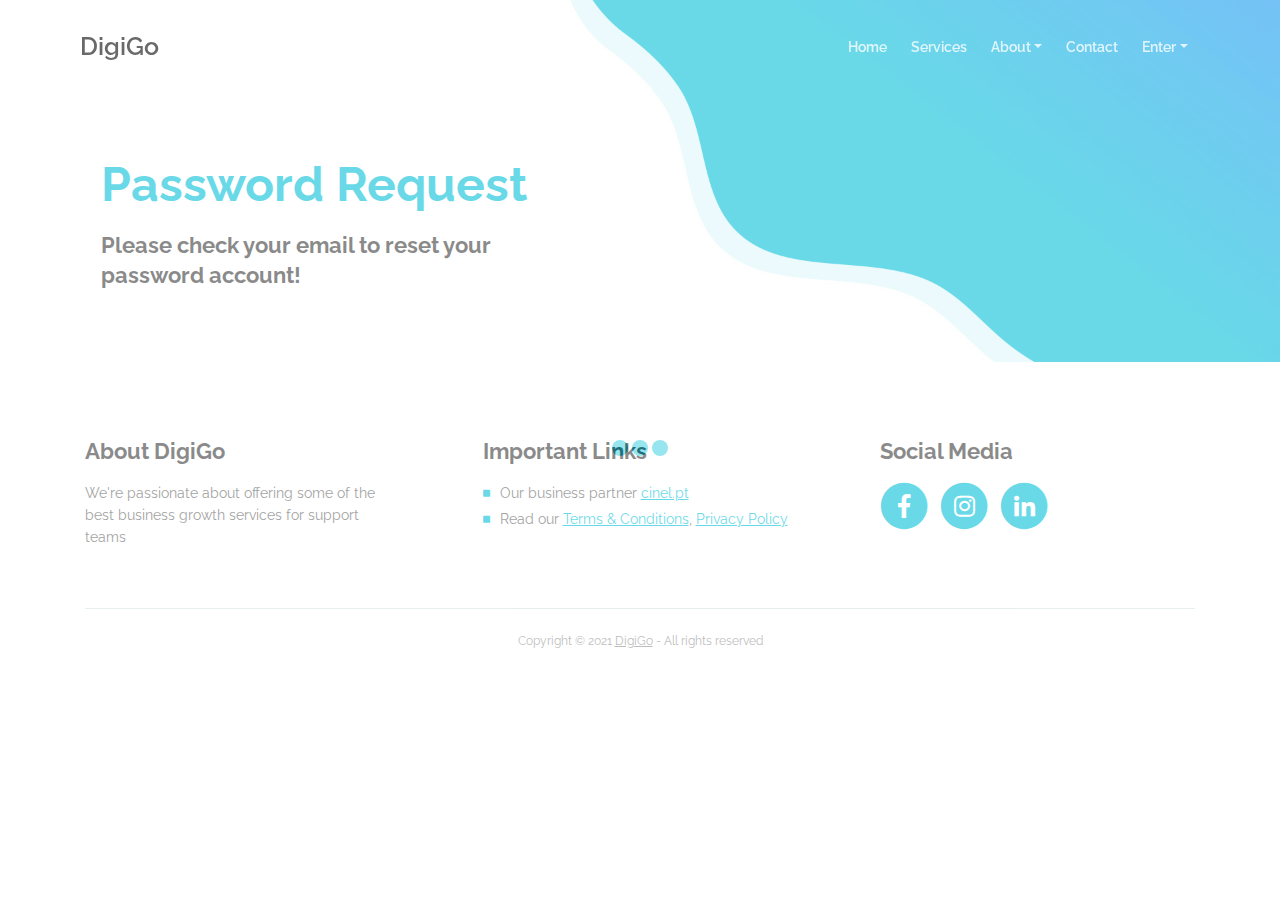
<file: recoveyPasswordMailSent.html>
<!DOCTYPE html>
<html lang="en">
  <head>
    <meta charset="utf-8" />
    <meta
      name="viewport"
      content="width=device-width, initial-scale=1, shrink-to-fit=no"
    />

    <!-- SEO Meta Tags -->
    <meta
      name="description"
      content="DigiGo free Software to improve your business and generate leads for the offered services"
    />
    <meta name="André Gomes" content="DigiGO App" />

    <!-- Website Title -->
    <title>DigiGo App - Password Recovery</title>

    <!-- Styles -->
    <link
      href="https://fonts.googleapis.com/css?family=Raleway:400,400i,600,700,700i&amp;subset=latin-ext"
      rel="stylesheet"
    />
    <link
      rel="stylesheet"
      href="https://stackpath.bootstrapcdn.com/bootstrap/4.1.3/css/bootstrap.min.css"
      integrity="sha384-MCw98/SFnGE8fJT3GXwEOngsV7Zt27NXFoaoApmYm81iuXoPkFOJwJ8ERdknLPMO"
      crossorigin="anonymous"
    />
    <link
      rel="stylesheet"
      href="https://use.fontawesome.com/releases/v5.1.0/css/all.css"
      integrity="sha384-lKuwvrZot6UHsBSfcMvOkWwlCMgc0TaWr+30HWe3a4ltaBwTZhyTEggF5tJv8tbt"
      crossorigin="anonymous"
    />

    <link href="css/bootstrap.css" rel="stylesheet" />
    <link href="css/fontawesome-all.css" rel="stylesheet" />
    <link href="css/swiper.css" rel="stylesheet" />
    <link href="css/magnific-popup.css" rel="stylesheet" />
    <link href="css/styles.css" rel="stylesheet" />
    <link href="css/myCss.css" rel="stylesheet" />

    <!-- Favicon  -->
    <link rel="icon" href="images/favicon.png" />
  </head>
  <body data-spy="scroll" data-target=".fixed-top">
    <!-- Preloader -->
    <div class="spinner-wrapper">
      <div class="spinner">
        <div class="bounce1"></div>
        <div class="bounce2"></div>
        <div class="bounce3"></div>
      </div>
    </div>
    <!-- end of preloader -->

    <!-- Navigation -->
    <nav class="navbar navbar-expand-lg navbar-dark navbar-custom fixed-top">
      <!-- Text Logo - Use this if you don't have a graphic logo -->
      <!-- <a class="navbar-brand logo-text page-scroll" href="index.html">Evolo</a> -->

      <!-- Image Logo -->
      <a class="navbar-brand logo-image" href="index.html"
        ><span class="brand-name">DigiGo</span></a
      >

      <!-- Mobile Menu Toggle Button -->
      <button
        class="navbar-toggler"
        type="button"
        data-toggle="collapse"
        data-target="#navbarsExampleDefault"
        aria-controls="navbarsExampleDefault"
        aria-expanded="false"
        aria-label="Toggle navigation"
      >
        <span class="navbar-toggler-awesome fas fa-bars"></span>
        <span class="navbar-toggler-awesome fas fa-times"></span>
      </button>
      <!-- end of mobile menu toggle button -->

      <div class="collapse navbar-collapse" id="navbarsExampleDefault">
        <ul class="navbar-nav ml-auto">
          <li class="nav-item">
            <a class="nav-link page-scroll" href="index.html#header"
              >Home <span class="sr-only">(current)</span></a
            >
          </li>
          <li class="nav-item">
            <a class="nav-link page-scroll" href="index.html#services"
              >Services</a
            >
          </li>

          <!-- Dropdown Menu -->
          <li class="nav-item dropdown">
            <a
              class="nav-link dropdown-toggle page-scroll"
              href="#about"
              id="navbarDropdown"
              role="button"
              aria-haspopup="true"
              aria-expanded="false"
              >About</a
            >
            <div class="dropdown-menu" aria-labelledby="navbarDropdown">
              <a class="dropdown-item" href="terms-conditions.html"
                ><span class="item-text">Terms Conditions</span></a
              >
              <div class="dropdown-items-divide-hr"></div>
              <a class="dropdown-item" href="privacy-policy.html"
                ><span class="item-text">Privacy Policy</span></a
              >
            </div>
          </li>
          <!-- end of dropdown menu -->
          <li class="nav-item">
            <a class="nav-link page-scroll" href="#contact">Contact</a>
          </li>
          <!-- Dropdown Menu Log in/Sign in-->
          <li class="nav-item dropdown">
            <a
              class="nav-link dropdown-toggle page-scroll"
              id="navbarDropdown"
              role="button"
              aria-haspopup="true"
              aria-expanded="false"
              >Enter</a
            >
            <div class="dropdown-menu" aria-labelledby="navbarDropdown">
              <a class="dropdown-item" href="login.html"
                ><span class="item-text">Log in</span></a
              >
              <div class="dropdown-items-divide-hr"></div>
              <a class="dropdown-item" href="signin.html"
                ><span class="item-text">Sign in</span></a
              >
            </div>
          </li>
          <!-- end of dropdown menu Log in/Sig in -->
        </ul>
      </div>
    </nav>
    <!-- end of navbar -->
    <!-- end of navigation -->
    <!-- Header -->
    <header id="header" class="header">
      <div class="header-content header-padding-top">
        <div class="container">
          <div class="row">
            <div class="col-lg-6">
              <div class="text-container">
                <h1>
                  <span class="turquoise">Password Request</span>
                </h1>
                <h4>Please check your email to reset your password account!</h4>
              </div>
              <!-- end of col -->
              <!-- end of image-container -->
            </div>
            <!-- end of col -->
          </div>
          <!-- end of row -->
        </div>
        <!-- end of container -->
      </div>
      <!-- end of header-content -->
    </header>
    <!-- end of header -->

    <!-- Footer -->
    <div class="footer">
      <div class="container">
        <div class="row">
          <div class="col-md-4">
            <div class="footer-col">
              <h4>About DigiGo</h4>
              <p>
                We're passionate about offering some of the best business growth
                services for support teams
              </p>
            </div>
          </div>
          <!-- end of col -->
          <div class="col-md-4">
            <div class="footer-col middle">
              <h4>Important Links</h4>
              <ul class="list-unstyled li-space-lg">
                <li class="media">
                  <i class="fas fa-square"></i>
                  <div class="media-body">
                    Our business partner
                    <a
                      class="turquoise"
                      href="https://www.cinel.pt/appv2/"
                      target="_blank"
                      >cinel.pt</a
                    >
                  </div>
                </li>
                <li class="media">
                  <i class="fas fa-square"></i>
                  <div class="media-body">
                    Read our
                    <a class="turquoise" href="terms-conditions.html"
                      >Terms & Conditions</a
                    >,
                    <a class="turquoise" href="privacy-policy.html"
                      >Privacy Policy</a
                    >
                  </div>
                </li>
              </ul>
            </div>
          </div>
          <!-- end of col -->
          <div class="col-md-4">
            <div class="footer-col last">
              <h4>Social Media</h4>
              <span class="fa-stack">
                <a href="https://www.facebook.com/agrockmusic" target="_blank">
                  <i class="fas fa-circle fa-stack-2x"></i>
                  <i class="fab fa-facebook-f fa-stack-1x"></i>
                </a>
              </span>
              <span class="fa-stack">
                <a href="https://www.instagram.com/agrockmusic" target="_blank">
                  <i class="fas fa-circle fa-stack-2x"></i>
                  <i class="fab fa-instagram fa-stack-1x"></i>
                </a>
              </span>
              <span class="fa-stack">
                <a
                  href="https://www.linkedin.com/in/andr%C3%A9-gomes-9a2bba123/"
                  target="_blank"
                >
                  <i class="fas fa-circle fa-stack-2x"></i>
                  <i class="fab fa-linkedin-in fa-stack-1x"></i>
                </a>
              </span>
            </div>
          </div>
          <!-- end of col -->
        </div>
        <!-- end of row -->
      </div>
      <!-- end of container -->
    </div>
    <!-- end of footer -->
    <!-- end of footer -->

    <!-- Copyright -->
    <div class="copyright">
      <div class="container">
        <div class="row">
          <div class="col-lg-12">
            <p class="p-small">
              Copyright © 2021 <a href="">DigiGo</a> - All rights reserved
            </p>
          </div>
          <!-- end of col -->
        </div>
        <!-- enf of row -->
      </div>
      <!-- end of container -->
    </div>
    <!-- end of copyright -->
    <!-- end of copyright -->

    <!-- Scripts -->
    <script src="js/jquery.min.js"></script>
    <!-- jQuery for Bootstrap's JavaScript plugins -->
    <script src="js/popper.min.js"></script>
    <!-- Popper tooltip library for Bootstrap -->
    <script src="js/bootstrap.min.js"></script>
    <!-- Bootstrap framework -->
    <script src="js/jquery.easing.min.js"></script>
    <!-- jQuery Easing for smooth scrolling between anchors -->
    <script src="js/swiper.min.js"></script>
    <!-- Swiper for image and text sliders -->
    <script src="js/jquery.magnific-popup.js"></script>
    <!-- Magnific Popup for lightboxes -->
    <script src="js/validator.min.js"></script>
    <!-- Validator.js - Bootstrap plugin that validates forms -->
    <script src="js/scripts.js"></script>
    <!-- Toggle Buttons scripts -->
    <script src="js/login.form.js"></script>
  </body>
</html>
</file>
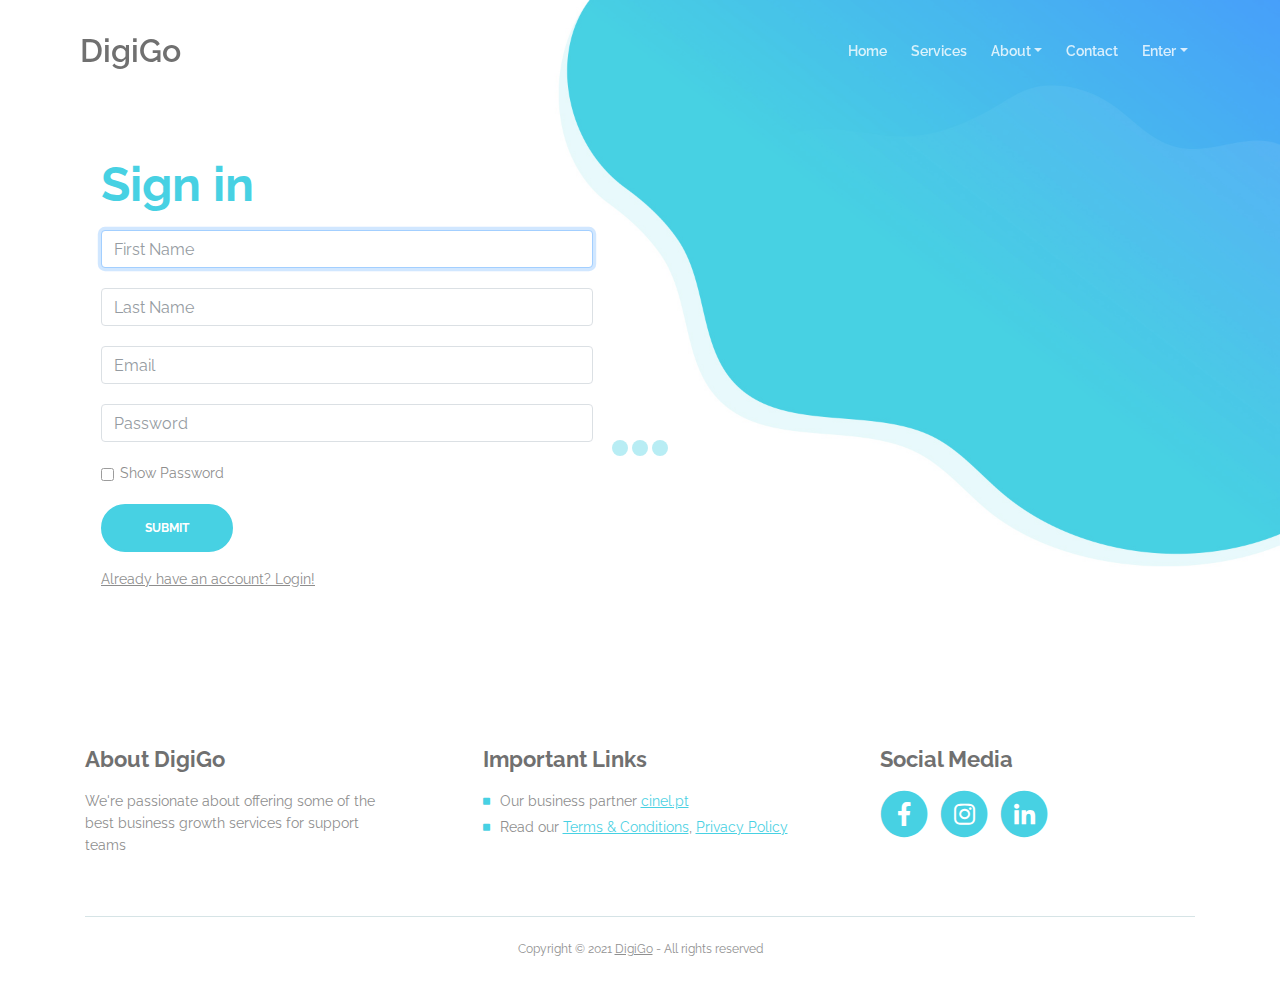
<file: signin.html>
<!DOCTYPE html>
<html lang="en">
  <head>
    <meta charset="utf-8" />
    <meta
      name="viewport"
      content="width=device-width, initial-scale=1, shrink-to-fit=no"
    />

    <!-- SEO Meta Tags -->
    <meta
      name="description"
      content="DigiGo free Software to improve your business and generate leads for the offered services"
    />
    <meta name="André Gomes" content="DigiGO App" />

    <!-- Website Title -->
    <title>DigiGo App - Sign in</title>

    <!-- Styles -->
    <link
      href="https://fonts.googleapis.com/css?family=Raleway:400,400i,600,700,700i&amp;subset=latin-ext"
      rel="stylesheet"
    />
    <link href="css/bootstrap.css" rel="stylesheet" />
    <link href="css/fontawesome-all.css" rel="stylesheet" />
    <link href="css/swiper.css" rel="stylesheet" />
    <link href="css/magnific-popup.css" rel="stylesheet" />
    <link href="css/styles.css" rel="stylesheet" />
    <link href="css/myCss.css" rel="stylesheet" />

    <!-- Favicon  -->
    <link rel="icon" href="images/favicon.png" />
  </head>
  <body data-spy="scroll" data-target=".fixed-top">
    <!-- Preloader -->
    <div class="spinner-wrapper">
      <div class="spinner">
        <div class="bounce1"></div>
        <div class="bounce2"></div>
        <div class="bounce3"></div>
      </div>
    </div>
    <!-- end of preloader -->

    <!-- Navigation -->
    <nav class="navbar navbar-expand-lg navbar-dark navbar-custom fixed-top">
      <!-- Text Logo -->
      <a class="navbar-brand logo-text page-scroll" href="index.html">DigiGo</a>

      <!-- Mobile Menu Toggle Button -->
      <button
        class="navbar-toggler"
        type="button"
        data-toggle="collapse"
        data-target="#navbarsExampleDefault"
        aria-controls="navbarsExampleDefault"
        aria-expanded="false"
        aria-label="Toggle navigation"
      >
        <span class="navbar-toggler-awesome fas fa-bars"></span>
        <span class="navbar-toggler-awesome fas fa-times"></span>
      </button>
      <!-- end of mobile menu toggle button -->

      <div class="collapse navbar-collapse" id="navbarsExampleDefault">
        <ul class="navbar-nav ml-auto">
          <li class="nav-item">
            <a class="nav-link page-scroll" href="index.html#header"
              >Home <span class="sr-only">(current)</span></a
            >
          </li>
          <li class="nav-item">
            <a class="nav-link page-scroll" href="index.html#services">Services</a>
          </li>

          <!-- Dropdown Menu -->
          <li class="nav-item dropdown">
            <a
              class="nav-link dropdown-toggle page-scroll"
              href="index.html#about"
              id="navbarDropdown"
              role="button"
              aria-haspopup="true"
              aria-expanded="false"
              >About</a
            >
            <div class="dropdown-menu" aria-labelledby="navbarDropdown">
              <a class="dropdown-item" href="terms-conditions.html"
                ><span class="item-text">Terms Conditions</span></a
              >
              <div class="dropdown-items-divide-hr"></div>
              <a class="dropdown-item" href="privacy-policy.html"
                ><span class="item-text">Privacy Policy</span></a
              >
            </div>
          </li>
          <!-- end of dropdown menu -->
          <li class="nav-item">
            <a class="nav-link page-scroll" href="index.html#contact">Contact</a>
          </li>
          <!-- Dropdown Menu Log in/Sign in-->
          <li class="nav-item dropdown">
            <a
              class="nav-link dropdown-toggle page-scroll"
              id="navbarDropdown"
              role="button"
              aria-haspopup="true"
              aria-expanded="false"
              >Enter</a
            >
            <div class="dropdown-menu" aria-labelledby="navbarDropdown">
              <a class="dropdown-item" href="login.html"
                ><span class="item-text">Log in</span></a
              >
              <div class="dropdown-items-divide-hr"></div>
              <a class="dropdown-item" href="signin.html"
                ><span class="item-text">Sign in</span></a
              >
            </div>
          </li>
          <!-- end of dropdown menu Log in/Sig in -->
        </ul>
      </div>
    </nav>
    <!-- end of navbar -->
    <!-- end of navigation -->
    <!-- Header -->
    <header id="header" class="header">
      <div class="header-content header-padding-top">
        <div class="container">
          <div class="row">
            <div class="col-lg-6">
              <div class="text-container">
                <h1>
                  <span class="turquoise">Sign in</span>
                </h1>
                <div class="contact-form">
                  <form id="signForm" class="user"> 
                  <div class="form-group">
                    <input
                      class="form-control form-control-user"
                      type="text"
                      id="firstName"
                      name="firstName"
                      placeholder="First Name"
                      autocomplete="off"
                      autofocus
                      required
                    />
                  </div>
                  <div class="form-group">
                    <input
                      class="form-control form-control-user"
                      type="text"
                      id="lastName"
                      name="lastName"
                      placeholder="Last Name"
                      autocomplete="off"
                      required
                    />
                  </div>
                  <div class="form-group">
                    <input
                      class="form-control form-control-user"
                      type="email"
                      id="signEmail"
                      name="signEmail"
                      aria-describedby="email"
                      placeholder="Email"
                      autocomplete="off"
                      required/>
                  </div>
                  <div class="form-group">
                    <input
                      class="form-control form-control-user"
                      type="password"
                      id="signinPsw"
                      name="signinPsw"
                      placeholder="Password"
                      autocomplete="off"
                      required/>
                  </div>
                  <div class="form-group">
                        <input type="checkbox" onclick="showPsw()">Show Password
                  </div>
                  <span id='message'></span>
                  <div class="form-group">
                  <div id="reCaptcha"></div>
                  </div>
                  <input
                    class="btn-solid-lg page-scroll" id="submitRegister"
                    type="button" onclick="validatePsw()" value="SUBMIT">
                </form>
                </div>
                <div class="text-body pt-3">
                  <ul class="list-unstyled li-space-lg">
                  <li><a class="links" href="login.html">Already have an account? Login!</a
                  ></li>
                  </ul>
                </div>
              </div>
              <!-- end of text-container -->
            </div>
            <!-- end of col -->
            
              <!-- end of image-container -->
            </div>
            <!-- end of col -->
          </div>
          <!-- end of row -->
        </div>
        <!-- end of container -->
      </div>
      <!-- end of header-content -->
    </header>
    <!-- end of header -->
    
    <!-- Footer -->
    <div class="footer">
      <div class="container">
        <div class="row">
          <div class="col-md-4">
            <div class="footer-col">
              <h4>About DigiGo</h4>
              <p>
                We're passionate about offering some of the best business growth
                services for support teams
              </p>
            </div>
          </div>
          <!-- end of col -->
          <div class="col-md-4">
            <div class="footer-col middle">
              <h4>Important Links</h4>
              <ul class="list-unstyled li-space-lg">
                <li class="media">
                  <i class="fas fa-square"></i>
                  <div class="media-body">
                    Our business partner
                    <a
                      class="turquoise"
                      href="https://www.cinel.pt/appv2/"
                      target="_blank"
                      >cinel.pt</a
                    >
                  </div>
                </li>
                <li class="media">
                  <i class="fas fa-square"></i>
                  <div class="media-body">
                    Read our
                    <a class="turquoise" href="terms-conditions.html"
                      >Terms & Conditions</a
                    >,
                    <a class="turquoise" href="privacy-policy.html"
                      >Privacy Policy</a
                    >
                  </div>
                </li>
              </ul>
            </div>
          </div>
          <!-- end of col -->
          <div class="col-md-4">
            <div class="footer-col last">
              <h4>Social Media</h4>
              <span class="fa-stack">
                <a href="https://www.facebook.com/agrockmusic" target="_blank">
                  <i class="fas fa-circle fa-stack-2x"></i>
                  <i class="fab fa-facebook-f fa-stack-1x"></i>
                </a>
              </span>
              <span class="fa-stack">
                <a href="https://www.instagram.com/agrockmusic" target="_blank">
                  <i class="fas fa-circle fa-stack-2x"></i>
                  <i class="fab fa-instagram fa-stack-1x"></i>
                </a>
              </span>
              <span class="fa-stack">
                <a
                  href="https://www.linkedin.com/in/andr%C3%A9-gomes-9a2bba123/"
                  target="_blank"
                >
                  <i class="fas fa-circle fa-stack-2x"></i>
                  <i class="fab fa-linkedin-in fa-stack-1x"></i>
                </a>
              </span>
            </div>
          </div>
          <!-- end of col -->
        </div>
        <!-- end of row -->
      </div>
      <!-- end of container -->
    </div>
    <!-- end of footer -->
    <!-- end of footer -->

    <!-- Copyright -->
    <div class="copyright">
      <div class="container">
        <div class="row">
          <div class="col-lg-12">
            <p class="p-small">
              Copyright © 2021 <a href="">DigiGo</a> - All rights reserved
            </p>
          </div>
          <!-- end of col -->
        </div>
        <!-- enf of row -->
      </div>
      <!-- end of container -->
    </div>
    <!-- end of copyright -->
    <!-- end of copyright -->

    <!-- Scripts -->
    <script src="js/jquery.min.js"></script>
    <!-- jQuery for Bootstrap's JavaScript plugins -->
    <script src="js/popper.min.js"></script>
    <!-- Popper tooltip library for Bootstrap -->
    <script src="js/bootstrap.min.js"></script>
    <!-- Bootstrap framework -->
    <script src="js/jquery.easing.min.js"></script>
    <!-- jQuery Easing for smooth scrolling between anchors -->
    <script src="js/swiper.min.js"></script>
    <!-- Swiper for image and text sliders -->
    <script src="js/jquery.magnific-popup.js"></script>
    <!-- Magnific Popup for lightboxes -->
    <script src="js/validator.min.js"></script>
    <!-- Validator.js - Bootstrap plugin that validates forms -->
    <script src="js/scripts.js"></script>
    <!-- Validate sigin form  -->
    <script src="js/signin.form.Validate.js"></script>
     <!-- reCaptcha Api Script -->
    <script
      src="https://www.google.com/recaptcha/api.js?onload=onloadCallback&render=explicit"
      async
      defer
    ></script>
  </body>
</html>
</file>
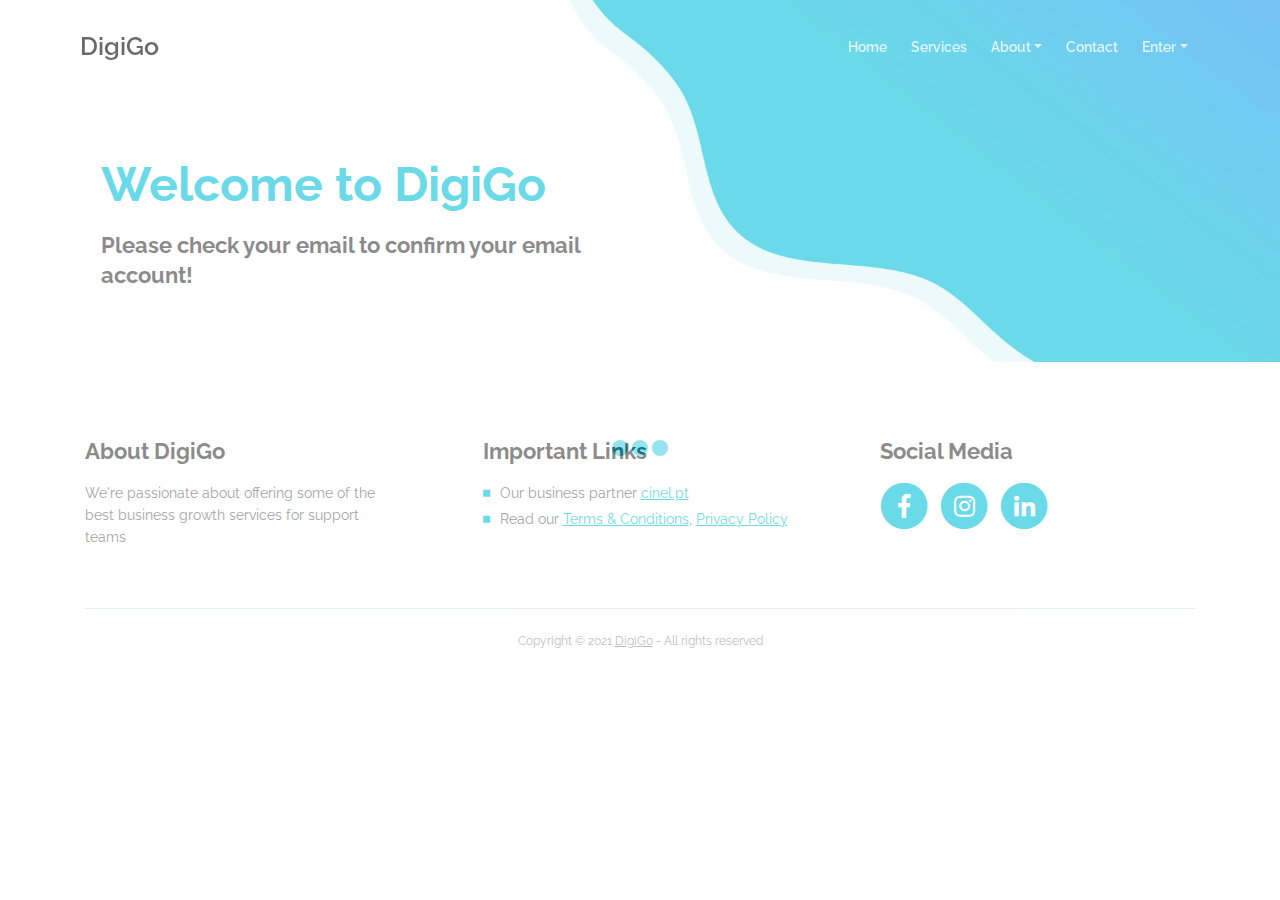
<file: signinSuccess.html>
<!DOCTYPE html>
<html lang="en">
  <head>
    <meta charset="utf-8" />
    <meta
      name="viewport"
      content="width=device-width, initial-scale=1, shrink-to-fit=no"
    />

    <!-- SEO Meta Tags -->
    <meta
      name="description"
      content="DigiGo free Software to improve your business and generate leads for the offered services"
    />
    <meta name="André Gomes" content="DigiGO App" />

    <!-- Website Title -->
    <title>DigiGo App - Sign in</title>

    <!-- Styles -->
    <link
      href="https://fonts.googleapis.com/css?family=Raleway:400,400i,600,700,700i&amp;subset=latin-ext"
      rel="stylesheet"
    />
    <link
      rel="stylesheet"
      href="https://stackpath.bootstrapcdn.com/bootstrap/4.1.3/css/bootstrap.min.css"
      integrity="sha384-MCw98/SFnGE8fJT3GXwEOngsV7Zt27NXFoaoApmYm81iuXoPkFOJwJ8ERdknLPMO"
      crossorigin="anonymous"
    />
    <link
      rel="stylesheet"
      href="https://use.fontawesome.com/releases/v5.1.0/css/all.css"
      integrity="sha384-lKuwvrZot6UHsBSfcMvOkWwlCMgc0TaWr+30HWe3a4ltaBwTZhyTEggF5tJv8tbt"
      crossorigin="anonymous"
    />

    <link href="css/bootstrap.css" rel="stylesheet" />
    <link href="css/fontawesome-all.css" rel="stylesheet" />
    <link href="css/swiper.css" rel="stylesheet" />
    <link href="css/magnific-popup.css" rel="stylesheet" />
    <link href="css/styles.css" rel="stylesheet" />
    <link href="css/myCss.css" rel="stylesheet" />

    <!-- Favicon  -->
    <link rel="icon" href="images/favicon.png" />
  </head>
  <body data-spy="scroll" data-target=".fixed-top">
    <!-- Preloader -->
    <div class="spinner-wrapper">
      <div class="spinner">
        <div class="bounce1"></div>
        <div class="bounce2"></div>
        <div class="bounce3"></div>
      </div>
    </div>
    <!-- end of preloader -->

    <!-- Navigation -->
    <nav class="navbar navbar-expand-lg navbar-dark navbar-custom fixed-top">
      <!-- Text Logo - Use this if you don't have a graphic logo -->
      <!-- <a class="navbar-brand logo-text page-scroll" href="index.html">Evolo</a> -->

      <!-- Image Logo -->
      <a class="navbar-brand logo-image" href="index.html"
        ><span class="brand-name">DigiGo</span></a
      >

      <!-- Mobile Menu Toggle Button -->
      <button
        class="navbar-toggler"
        type="button"
        data-toggle="collapse"
        data-target="#navbarsExampleDefault"
        aria-controls="navbarsExampleDefault"
        aria-expanded="false"
        aria-label="Toggle navigation"
      >
        <span class="navbar-toggler-awesome fas fa-bars"></span>
        <span class="navbar-toggler-awesome fas fa-times"></span>
      </button>
      <!-- end of mobile menu toggle button -->

      <div class="collapse navbar-collapse" id="navbarsExampleDefault">
        <ul class="navbar-nav ml-auto">
          <li class="nav-item">
            <a class="nav-link page-scroll" href="index.html#header"
              >Home <span class="sr-only">(current)</span></a
            >
          </li>
          <li class="nav-item">
            <a class="nav-link page-scroll" href="index.html#services"
              >Services</a
            >
          </li>

          <!-- Dropdown Menu -->
          <li class="nav-item dropdown">
            <a
              class="nav-link dropdown-toggle page-scroll"
              href="#about"
              id="navbarDropdown"
              role="button"
              aria-haspopup="true"
              aria-expanded="false"
              >About</a
            >
            <div class="dropdown-menu" aria-labelledby="navbarDropdown">
              <a class="dropdown-item" href="terms-conditions.html"
                ><span class="item-text">Terms Conditions</span></a
              >
              <div class="dropdown-items-divide-hr"></div>
              <a class="dropdown-item" href="privacy-policy.html"
                ><span class="item-text">Privacy Policy</span></a
              >
            </div>
          </li>
          <!-- end of dropdown menu -->
          <li class="nav-item">
            <a class="nav-link page-scroll" href="#contact">Contact</a>
          </li>
          <!-- Dropdown Menu Log in/Sign in-->
          <li class="nav-item dropdown">
            <a
              class="nav-link dropdown-toggle page-scroll"
              id="navbarDropdown"
              role="button"
              aria-haspopup="true"
              aria-expanded="false"
              >Enter</a
            >
            <div class="dropdown-menu" aria-labelledby="navbarDropdown">
              <a class="dropdown-item" href="login.html"
                ><span class="item-text">Log in</span></a
              >
              <div class="dropdown-items-divide-hr"></div>
              <a class="dropdown-item" href="signin.html"
                ><span class="item-text">Sign in</span></a
              >
            </div>
          </li>
          <!-- end of dropdown menu Log in/Sig in -->
        </ul>
      </div>
    </nav>
    <!-- end of navbar -->
    <!-- end of navigation -->
    <!-- Header -->
    <header id="header" class="header">
      <div class="header-content header-padding-top">
        <div class="container">
          <div class="row">
            <div class="col-lg-6">
              <div class="text-container">
                <h1>
                  <span class="turquoise">Welcome to DigiGo</span>
                </h1>
                <h4>Please check your email to confirm your email account!</h4>
              </div>
              <!-- end of col -->
              <!-- end of image-container -->
            </div>
            <!-- end of col -->
          </div>
          <!-- end of row -->
        </div>
        <!-- end of container -->
      </div>
      <!-- end of header-content -->
    </header>
    <!-- end of header -->

    <!-- Footer -->
    <div class="footer">
      <div class="container">
        <div class="row">
          <div class="col-md-4">
            <div class="footer-col">
              <h4>About DigiGo</h4>
              <p>
                We're passionate about offering some of the best business growth
                services for support teams
              </p>
            </div>
          </div>
          <!-- end of col -->
          <div class="col-md-4">
            <div class="footer-col middle">
              <h4>Important Links</h4>
              <ul class="list-unstyled li-space-lg">
                <li class="media">
                  <i class="fas fa-square"></i>
                  <div class="media-body">
                    Our business partner
                    <a
                      class="turquoise"
                      href="https://www.cinel.pt/appv2/"
                      target="_blank"
                      >cinel.pt</a
                    >
                  </div>
                </li>
                <li class="media">
                  <i class="fas fa-square"></i>
                  <div class="media-body">
                    Read our
                    <a class="turquoise" href="terms-conditions.html"
                      >Terms & Conditions</a
                    >,
                    <a class="turquoise" href="privacy-policy.html"
                      >Privacy Policy</a
                    >
                  </div>
                </li>
              </ul>
            </div>
          </div>
          <!-- end of col -->
          <div class="col-md-4">
            <div class="footer-col last">
              <h4>Social Media</h4>
              <span class="fa-stack">
                <a href="https://www.facebook.com/agrockmusic" target="_blank">
                  <i class="fas fa-circle fa-stack-2x"></i>
                  <i class="fab fa-facebook-f fa-stack-1x"></i>
                </a>
              </span>
              <!--<span class="fa-stack">
                <a href="#your-link">
                  <i class="fas fa-circle fa-stack-2x"></i>
                  <i class="fab fa-twitter fa-stack-1x"></i>
                </a>
              </span>
              <span class="fa-stack">
                <a href="#your-link">
                  <i class="fas fa-circle fa-stack-2x"></i>
                  <i class="fab fa-google-plus-g fa-stack-1x"></i>
                </a>
              </span>-->
              <span class="fa-stack">
                <a href="https://www.instagram.com/agrockmusic" target="_blank">
                  <i class="fas fa-circle fa-stack-2x"></i>
                  <i class="fab fa-instagram fa-stack-1x"></i>
                </a>
              </span>
              <span class="fa-stack">
                <a
                  href="https://www.linkedin.com/in/andr%C3%A9-gomes-9a2bba123/"
                  target="_blank"
                >
                  <i class="fas fa-circle fa-stack-2x"></i>
                  <i class="fab fa-linkedin-in fa-stack-1x"></i>
                </a>
              </span>
            </div>
          </div>
          <!-- end of col -->
        </div>
        <!-- end of row -->
      </div>
      <!-- end of container -->
    </div>
    <!-- end of footer -->
    <!-- end of footer -->

    <!-- Copyright -->
    <div class="copyright">
      <div class="container">
        <div class="row">
          <div class="col-lg-12">
            <p class="p-small">
              Copyright © 2021 <a href="">DigiGo</a> - All rights reserved
            </p>
          </div>
          <!-- end of col -->
        </div>
        <!-- enf of row -->
      </div>
      <!-- end of container -->
    </div>
    <!-- end of copyright -->
    <!-- end of copyright -->

    <!-- Scripts -->
    <script src="js/jquery.min.js"></script>
    <!-- jQuery for Bootstrap's JavaScript plugins -->
    <script src="js/popper.min.js"></script>
    <!-- Popper tooltip library for Bootstrap -->
    <script src="js/bootstrap.min.js"></script>
    <!-- Bootstrap framework -->
    <script src="js/jquery.easing.min.js"></script>
    <!-- jQuery Easing for smooth scrolling between anchors -->
    <script src="js/swiper.min.js"></script>
    <!-- Swiper for image and text sliders -->
    <script src="js/jquery.magnific-popup.js"></script>
    <!-- Magnific Popup for lightboxes -->
    <script src="js/validator.min.js"></script>
    <!-- Validator.js - Bootstrap plugin that validates forms -->
    <script src="js/scripts.js"></script>
    <!-- Toggle Buttons scripts -->
    <script src="js/login.form.js"></script>
  </body>
</html>
</file>
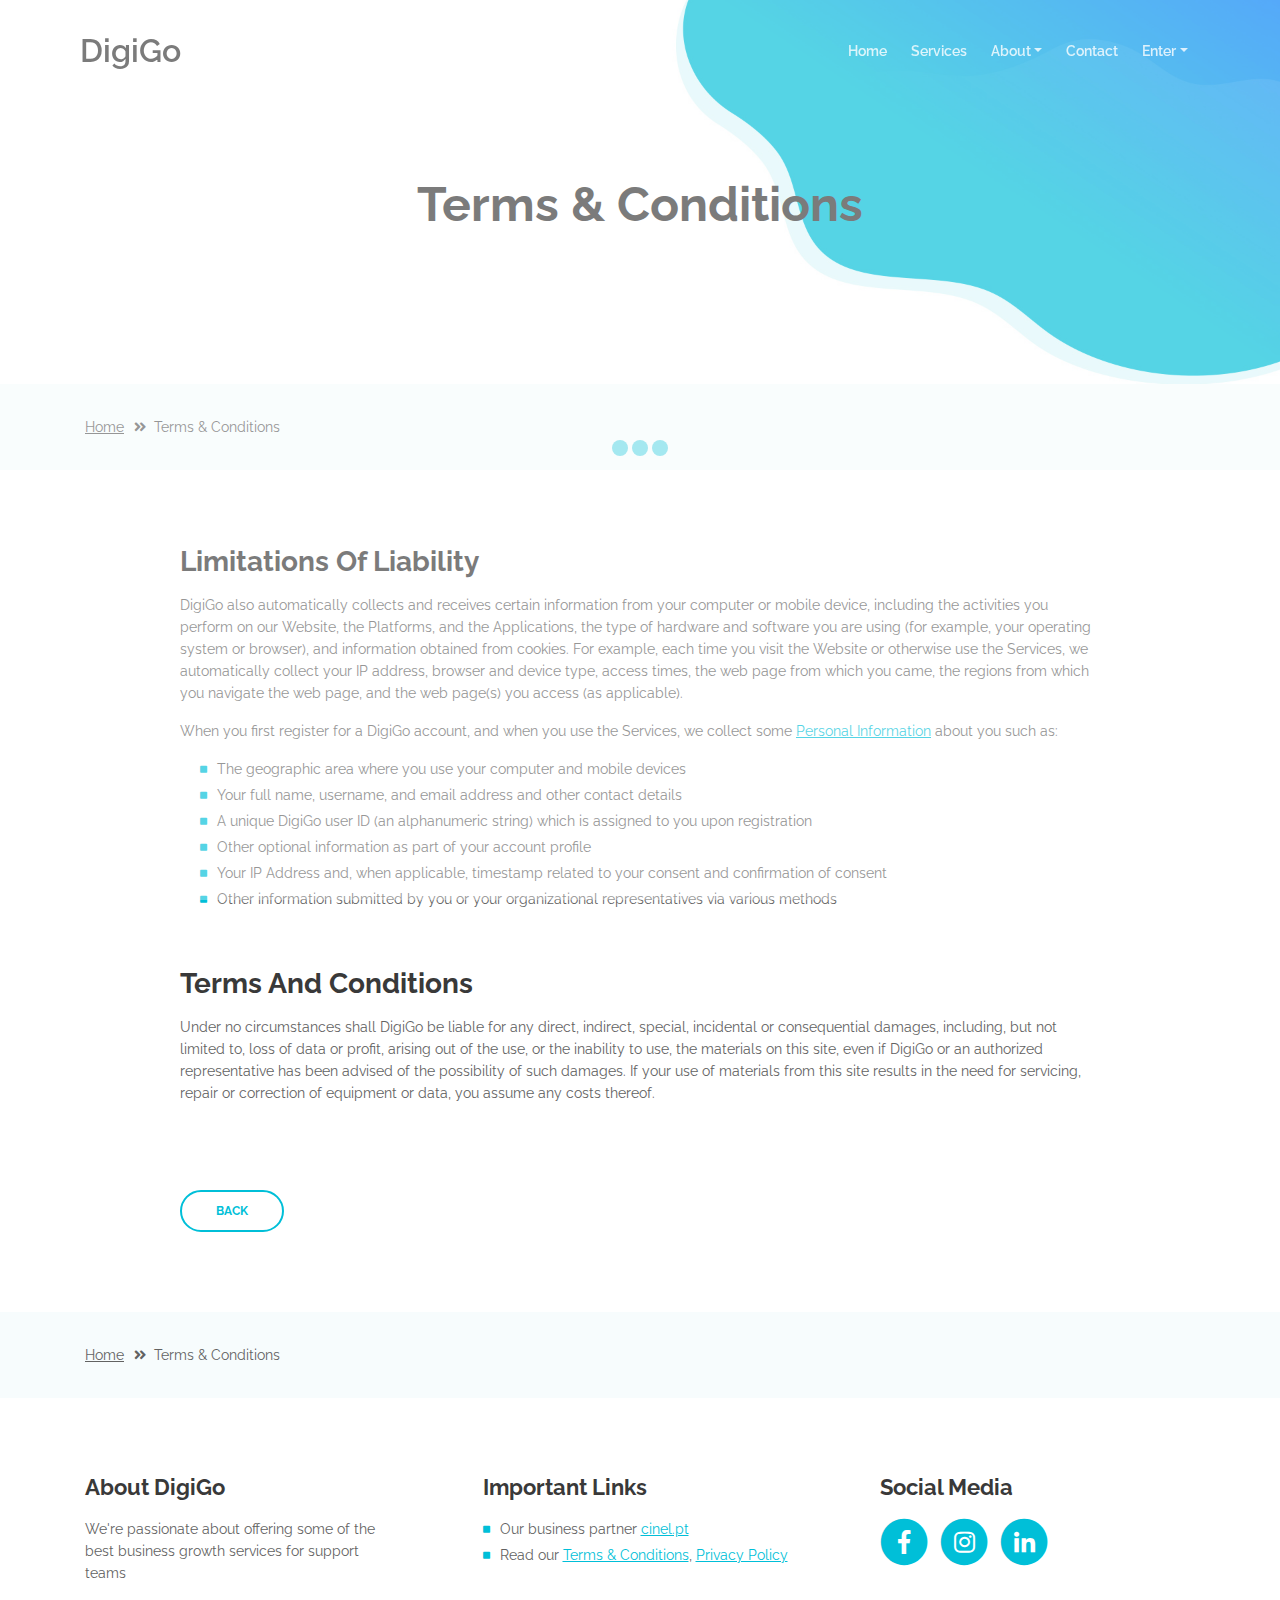
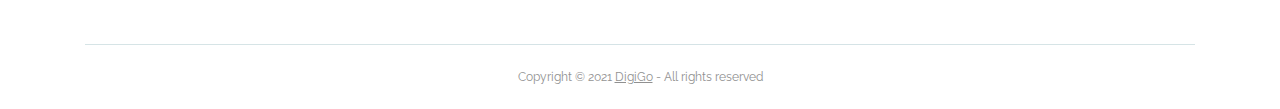
<file: terms-conditions.html>
<!DOCTYPE html>
<html lang="en">
  <head>
    <meta charset="utf-8" />
    <meta
      name="viewport"
      content="width=device-width, initial-scale=1, shrink-to-fit=no"
    />

    <!-- SEO Meta Tags -->
    <meta
      name="description"
      content="DigiGo free Software to improve your business and generate leads for the offered services"
    />
    <meta name="André Gomes" content="DigiGO App" />

    <!-- OG Meta Tags to improve the way the post looks when you share the page on LinkedIn, Facebook, Google+ -->
    <meta property="og:site_name" content="" />
    <!-- website name -->
    <meta property="og:site" content="" />
    <!-- website link -->
    <meta property="og:title" content="" />
    <!-- title shown in the actual shared post -->
    <meta property="og:description" content="" />
    <!-- description shown in the actual shared post -->
    <meta property="og:image" content="" />
    <!-- image link, make sure it's jpg -->
    <meta property="og:url" content="" />
    <!-- where do you want your post to link to -->
    <meta property="og:type" content="article" />

    <!-- Website Title -->
    <title>Terms Conditions - DigiGo</title>

    <!-- Styles -->
    <link
      href="https://fonts.googleapis.com/css?family=Raleway:400,400i,600,700,700i&amp;subset=latin-ext"
      rel="stylesheet"
    />
    <link href="css/bootstrap.css" rel="stylesheet" />
    <link href="css/fontawesome-all.css" rel="stylesheet" />
    <link href="css/swiper.css" rel="stylesheet" />
    <link href="css/magnific-popup.css" rel="stylesheet" />
    <link href="css/styles.css" rel="stylesheet" />

    <!-- Favicon  -->
    <link rel="icon" href="images/favicon.png" />
  </head>
  <body data-spy="scroll" data-target=".fixed-top">
    <!-- Preloader -->
    <div class="spinner-wrapper">
      <div class="spinner">
        <div class="bounce1"></div>
        <div class="bounce2"></div>
        <div class="bounce3"></div>
      </div>
    </div>
    <!-- end of preloader -->

    <!-- Navbar -->
    <nav class="navbar navbar-expand-lg navbar-dark navbar-custom fixed-top">
      <!-- Text Logo - Use this if you don't have a graphic logo -->
      <a class="navbar-brand logo-text page-scroll" href="index.html">DigiGo</a>

      <!-- Mobile Menu Toggle Button -->
      <button
        class="navbar-toggler"
        type="button"
        data-toggle="collapse"
        data-target="#navbarsExampleDefault"
        aria-controls="navbarsExampleDefault"
        aria-expanded="false"
        aria-label="Toggle navigation"
      >
        <span class="navbar-toggler-awesome fas fa-bars"></span>
        <span class="navbar-toggler-awesome fas fa-times"></span>
      </button>
      <!-- end of mobile menu toggle button -->

      <div class="collapse navbar-collapse" id="navbarsExampleDefault">
        <ul class="navbar-nav ml-auto">
          <li class="nav-item">
            <a class="nav-link page-scroll" href="index.html#header"
              >Home <span class="sr-only">(current)</span></a
            >
          </li>
          <li class="nav-item">
            <a class="nav-link page-scroll" href="index.html#services"
              >Services</a
            >
          </li>

          <!-- Dropdown Menu -->
          <li class="nav-item dropdown">
            <a
              class="nav-link dropdown-toggle page-scroll"
              href="index.html#about"
              id="navbarDropdown"
              role="button"
              aria-haspopup="true"
              aria-expanded="false"
              >About</a
            >
            <div class="dropdown-menu" aria-labelledby="navbarDropdown">
              <a class="dropdown-item" href="terms-conditions.html"
                ><span class="item-text">Terms Conditions</span></a
              >
              <div class="dropdown-items-divide-hr"></div>
              <a class="dropdown-item" href="privacy-policy.html"
                ><span class="item-text">Privacy Policy</span></a
              >
            </div>
          </li>
          <!-- end of dropdown menu -->
          <li class="nav-item">
            <a class="nav-link page-scroll" href="index.html#contact"
              >Contact</a
            >
          </li>
          <!-- Dropdown Menu Log in/Sign in-->
          <li class="nav-item dropdown">
            <a
              class="nav-link dropdown-toggle page-scroll"
              id="navbarDropdown"
              role="button"
              aria-haspopup="true"
              aria-expanded="false"
              >Enter</a
            >
            <div class="dropdown-menu" aria-labelledby="navbarDropdown">
              <a class="dropdown-item" href="login.html"
                ><span class="item-text">Log in</span></a
              >
              <div class="dropdown-items-divide-hr"></div>
              <a class="dropdown-item" href="signin.html"
                ><span class="item-text">Sign in</span></a
              >
            </div>
          </li>
          <!-- end of dropdown menu Log in/Sig in -->
        </ul>
      </div>
    </nav>
    <!-- end of navbar -->
    <!-- end of navbar -->

    <!-- Header -->
    <header id="header" class="ex-header">
      <div class="container">
        <div class="row">
          <div class="col-lg-12">
            <h1>Terms & Conditions</h1>
          </div>
          <!-- end of col -->
        </div>
        <!-- end of row -->
      </div>
      <!-- end of container -->
    </header>
    <!-- end of ex-header -->
    <!-- end of header -->

    <!-- Breadcrumbs -->
    <div class="ex-basic-1">
      <div class="container">
        <div class="row">
          <div class="col-lg-12">
            <div class="breadcrumbs">
              <a href="index.html">Home</a
              ><i class="fa fa-angle-double-right"></i
              ><span>Terms & Conditions</span>
            </div>
            <!-- end of breadcrumbs -->
          </div>
          <!-- end of col -->
        </div>
        <!-- end of row -->
      </div>
      <!-- end of container -->
    </div>
    <!-- end of ex-basic-1 -->
    <!-- end of breadcrumbs -->

    <!-- Terms Content -->
    <div class="ex-basic-2">
      <div class="container">
        <div class="row">
          <div class="col-lg-10 offset-lg-1">
            <div class="text-container">
              <h3>Limitations Of Liability</h3>
              <p>
                DigiGo also automatically collects and receives certain
                information from your computer or mobile device, including the
                activities you perform on our Website, the Platforms, and the
                Applications, the type of hardware and software you are using
                (for example, your operating system or browser), and information
                obtained from cookies. For example, each time you visit the
                Website or otherwise use the Services, we automatically collect
                your IP address, browser and device type, access times, the web
                page from which you came, the regions from which you navigate
                the web page, and the web page(s) you access (as applicable).
              </p>
              <p>
                When you first register for a DigiGo account, and when you use
                the Services, we collect some
                <a class="turquoise" href="#your-link">Personal Information</a>
                about you such as:
              </p>
              <ul class="list-unstyled li-space-lg indent">
                <li class="media">
                  <i class="fas fa-square"></i>
                  <div class="media-body">
                    The geographic area where you use your computer and mobile
                    devices
                  </div>
                </li>
                <li class="media">
                  <i class="fas fa-square"></i>
                  <div class="media-body">
                    Your full name, username, and email address and other
                    contact details
                  </div>
                </li>
                <li class="media">
                  <i class="fas fa-square"></i>
                  <div class="media-body">
                    A unique DigiGo user ID (an alphanumeric string) which is
                    assigned to you upon registration
                  </div>
                </li>
                <li class="media">
                  <i class="fas fa-square"></i>
                  <div class="media-body">
                    Other optional information as part of your account profile
                  </div>
                </li>
                <li class="media">
                  <i class="fas fa-square"></i>
                  <div class="media-body">
                    Your IP Address and, when applicable, timestamp related to
                    your consent and confirmation of consent
                  </div>
                </li>
                <li class="media">
                  <i class="fas fa-square"></i>
                  <div class="media-body">
                    Other information submitted by you or your organizational
                    representatives via various methods
                  </div>
                </li>
              </ul>
            </div>
            <!-- end of text-container -->

            <div class="text-container">
              <h3>Terms And Conditions</h3>
              <p>
                Under no circumstances shall DigiGo be liable for any direct,
                indirect, special, incidental or consequential damages,
                including, but not limited to, loss of data or profit, arising
                out of the use, or the inability to use, the materials on this
                site, even if DigiGo or an authorized representative has been
                advised of the possibility of such damages. If your use of
                materials from this site results in the need for servicing,
                repair or correction of equipment or data, you assume any costs
                thereof.
              </p>
            </div>
            <!-- end of text-container -->

            <div class="text-container last">
              <a class="btn-outline-reg" href="index.html">BACK</a>
            </div>
            <!-- end of text-container -->
          </div>
        </div>
        <!-- end of row -->
      </div>
      <!-- end of container -->
    </div>
    <!-- end of ex-basic -->
    <!-- end of terms content -->

    <!-- Breadcrumbs -->
    <div class="ex-basic-1">
      <div class="container">
        <div class="row">
          <div class="col-lg-12">
            <div class="breadcrumbs">
              <a href="index.html">Home</a
              ><i class="fa fa-angle-double-right"></i
              ><span>Terms & Conditions</span>
            </div>
            <!-- end of breadcrumbs -->
          </div>
          <!-- end of col -->
        </div>
        <!-- end of row -->
      </div>
      <!-- end of container -->
    </div>
    <!-- end of ex-basic-1 -->
    <!-- end of breadcrumbs -->

    <!-- Footer -->
    <div class="footer">
      <div class="container">
        <div class="row">
          <div class="col-md-4">
            <div class="footer-col">
              <h4>About DigiGo</h4>
              <p>
                We're passionate about offering some of the best business growth
                services for support teams
              </p>
            </div>
          </div>
          <!-- end of col -->
          <div class="col-md-4">
            <div class="footer-col middle">
              <h4>Important Links</h4>
              <ul class="list-unstyled li-space-lg">
                <li class="media">
                  <i class="fas fa-square"></i>
                  <div class="media-body">
                    Our business partner
                    <a
                      class="turquoise"
                      href="https://www.cinel.pt/appv2/"
                      target="_blank"
                      >cinel.pt</a
                    >
                  </div>
                </li>
                <li class="media">
                  <i class="fas fa-square"></i>
                  <div class="media-body">
                    Read our
                    <a class="turquoise" href="terms-conditions.html"
                      >Terms & Conditions</a
                    >,
                    <a class="turquoise" href="privacy-policy.html"
                      >Privacy Policy</a
                    >
                  </div>
                </li>
              </ul>
            </div>
          </div>
          <!-- end of col -->
          <div class="col-md-4">
            <div class="footer-col last">
              <h4>Social Media</h4>
              <span class="fa-stack">
                <a href="https://www.facebook.com/agrockmusic" target="_blank">
                  <i class="fas fa-circle fa-stack-2x"></i>
                  <i class="fab fa-facebook-f fa-stack-1x"></i>
                </a>
              </span>
              <!--<span class="fa-stack fa-lg">
                <a href="#your-link">
                  <i class="fas fa-circle fa-stack-2x"></i>
                  <i class="fab fa-twitter fa-stack-1x"></i>
                </a>
              </span>
              <span class="fa-stack fa-lg">
                <a href="#your-link">
                  <i class="fas fa-circle fa-stack-2x"></i>
                  <i class="fab fa-google-plus-g fa-stack-1x"></i>
                </a>
              </span>-->
              <span class="fa-stack">
                <a href="https://www.instagram.com/agrockmusic" target="_blank">
                  <i class="fas fa-circle fa-stack-2x"></i>
                  <i class="fab fa-instagram fa-stack-1x"></i>
                </a>
              </span>
              <span class="fa-stack">
                <a
                  href="https://www.linkedin.com/in/andr%C3%A9-gomes-9a2bba123/"
                  target="_blank"
                >
                  <i class="fas fa-circle fa-stack-2x"></i>
                  <i class="fab fa-linkedin-in fa-stack-1x"></i>
                </a>
              </span>
            </div>
          </div>
          <!-- end of col -->
        </div>
        <!-- end of row -->
      </div>
      <!-- end of container -->
    </div>
    <!-- end of footer -->
    <!-- end of footer -->

    <!-- Copyright -->
    <div class="copyright">
      <div class="container">
        <div class="row">
          <div class="col-lg-12">
            <p class="p-small">
              Copyright © 2021 <a href="">DigiGo</a> - All rights reserved
            </p>
          </div>
          <!-- end of col -->
        </div>
        <!-- enf of row -->
      </div>
      <!-- end of container -->
    </div>
    <!-- end of copyright -->
    <!-- end of copyright -->

    <!-- Scripts -->
    <script src="js/jquery.min.js"></script>
    <!-- jQuery for Bootstrap's JavaScript plugins -->
    <script src="js/popper.min.js"></script>
    <!-- Popper tooltip library for Bootstrap -->
    <script src="js/bootstrap.min.js"></script>
    <!-- Bootstrap framework -->
    <script src="js/jquery.easing.min.js"></script>
    <!-- jQuery Easing for smooth scrolling between anchors -->
    <script src="js/swiper.min.js"></script>
    <!-- Swiper for image and text sliders -->
    <script src="js/jquery.magnific-popup.js"></script>
    <!-- Magnific Popup for lightboxes -->
    <script src="js/validator.min.js"></script>
    <!-- Validator.js - Bootstrap plugin that validates forms -->
    <script src="js/scripts.js"></script>
    <!-- Custom scripts -->
  </body>
</html>
</file>
<file: css/styles.css>
/* Template: DigiGo App - Ticket Support
   Author: André Gomes
   Created: June 2021
   Description: Master CSS file
*/

/*****************************************
Table Of Contents:

01. General Styles
02. Preloader
03. Navigation
04. Header
05. Customers
06. Services
07. Details 1
08. Details 2
09. Details Lightboxes
10. Pricing
11. Request
12. Video
13. Testimonials
14. About
15. Contact
16. Footer
17. Copyright
18. Back To Top Button
19. Extra Pages
20. Media Queries
******************************************/

/*****************************************
Colors:
- Backgrounds - turquoise #00bfd8
- Backgrounds - blue #0079f9
- Backgrounds - light gray #f7fcfd
- Buttons, bullets, icons, links - turquoise #00bfd8
- Cards border, inputs border - light gray #c4d8dc
- Text headers, navbar links - black #393939
- Text body - black #626262
******************************************/

/******************************/
/*     01. General Styles     */
/******************************/
body,
html {
  width: 100%;
  height: 100%;
}

body,
p {
  color: #626262;
  font: 400 0.875rem/1.375rem "Raleway", sans-serif;
}

.p-large {
  font: 400 1rem/1.5rem "Raleway", sans-serif;
}

.p-small {
  font: 400 0.75rem/1.25rem "Raleway", sans-serif;
}

.p-heading {
  margin-bottom: 3.875rem;
}

.li-space-lg li {
  margin-bottom: 0.25rem;
}

.indent {
  padding-left: 1.25rem;
}

h1 {
  color: #393939;
  font: 700 3rem/3.5rem "Raleway", sans-serif;
}

h2 {
  color: #393939;
  font: 700 2.25rem/2.75rem "Raleway", sans-serif;
}

h3 {
  color: #393939;
  font: 700 1.75rem/2rem "Raleway", sans-serif;
}

h4 {
  color: #393939;
  font: 700 1.375rem/1.875rem "Raleway", sans-serif;
}

h5 {
  color: #393939;
  font: 700 1.125rem/1.625rem "Raleway", sans-serif;
}

h6 {
  color: #393939;
  font: 700 1rem/1.5rem "Raleway", sans-serif;
}

a {
  color: #626262;
  text-decoration: underline;
}

a:hover {
  color: #626262;
  text-decoration: underline;
}

a.turquoise {
  color: #00bfd8;
}

a.white {
  color: #fff;
}

.testimonial-text {
  font: italic 400 1rem/1.5rem "Raleway", sans-serif;
}

.testimonial-author {
  font: 700 1rem/1.5rem "Raleway", sans-serif;
}

.turquoise {
  color: #00bfd8;
}

.btn-solid-reg {
  display: inline-block;
  padding: 1.1875rem 2.125rem 1.1875rem 2.125rem;
  border: 0.125rem solid #00bfd8;
  border-radius: 2rem;
  background-color: #00bfd8;
  color: #fff;
  font: 700 0.75rem/0 "Raleway", sans-serif;
  text-decoration: none;
  transition: all 0.2s;
}

.btn-solid-reg:hover {
  background-color: transparent;
  color: #00bfd8;
  text-decoration: none;
}

.btn-solid-lg {
  display: inline-block;
  padding: 1.375rem 2.625rem 1.375rem 2.625rem;
  border: 0.125rem solid #00bfd8;
  border-radius: 2rem;
  background-color: #00bfd8;
  color: #fff;
  font: 700 0.75rem/0 "Raleway", sans-serif;
  text-decoration: none;
  transition: all 0.2s;
}

.btn-solid-lg:hover {
  background-color: transparent;
  color: #00bfd8;
  text-decoration: none;
}

.btn-outline-reg {
  display: inline-block;
  padding: 1.1875rem 2.125rem 1.1875rem 2.125rem;
  border: 0.125rem solid #00bfd8;
  border-radius: 2rem;
  background-color: transparent;
  color: #00bfd8;
  font: 700 0.75rem/0 "Raleway", sans-serif;
  text-decoration: none;
  transition: all 0.2s;
}

.btn-outline-reg:hover {
  background-color: #00bfd8;
  color: #fff;
  text-decoration: none;
}

.btn-outline-lg {
  display: inline-block;
  padding: 1.375rem 2.625rem 1.375rem 2.625rem;
  border: 0.125rem solid #00bfd8;
  border-radius: 2rem;
  background-color: transparent;
  color: #00bfd8;
  font: 700 0.75rem/0 "Raleway", sans-serif;
  text-decoration: none;
  transition: all 0.2s;
}

.btn-outline-lg:hover {
  background-color: #00bfd8;
  color: #fff;
  text-decoration: none;
}

.btn-outline-sm {
  display: inline-block;
  padding: 1rem 1.625rem 0.875rem 1.625rem;
  border: 0.125rem solid #00bfd8;
  border-radius: 2rem;
  background-color: transparent;
  color: #00bfd8;
  font: 700 0.625rem/0 "Raleway", sans-serif;
  text-decoration: none;
  transition: all 0.2s;
}

.btn-outline-sm:hover {
  background-color: #00bfd8;
  color: #fff;
  text-decoration: none;
}

.form-group {
  position: relative;
  margin-bottom: 1.25rem;
}

.form-group.has-error.has-danger {
  margin-bottom: 0.625rem;
}

.form-group.has-error.has-danger .help-block.with-errors ul {
  margin-top: 0.375rem;
}

.label-control {
  position: absolute;
  top: 0.87rem;
  left: 1.375rem;
  color: #626262;
  opacity: 1;
  font: 400 0.875rem/1.375rem "Raleway", sans-serif;
  cursor: text;
  transition: all 0.2s ease;
}

/* IE10+ hack to solve lower label text position compared to the rest of the browsers */
@media screen and (-ms-high-contrast: active),
  screen and (-ms-high-contrast: none) {
  .label-control {
    top: 0.9375rem;
  }
}

.form-control-input:focus + .label-control,
.form-control-input.notEmpty + .label-control,
.form-control-textarea:focus + .label-control,
.form-control-textarea.notEmpty + .label-control {
  top: 0.125rem;
  opacity: 1;
  font-size: 0.75rem;
  font-weight: 700;
}

.form-control-input,
.form-control-select {
  display: block; /* needed for proper display of the label in Firefox, IE, Edge */
  width: 100%;
  padding-top: 1.0625rem;
  padding-bottom: 0.0625rem;
  padding-left: 1.3125rem;
  border: 1px solid #c4d8dc;
  border-radius: 0.25rem;
  background-color: #fff;
  color: #626262;
  font: 400 0.875rem/1.875rem "Raleway", sans-serif;
  transition: all 0.2s;
  -webkit-appearance: none; /* removes inner shadow on form inputs on ios safari */
}

.form-control-select {
  padding-top: 0.5rem;
  padding-bottom: 0.5rem;
  height: 3rem;
}

/* IE10+ hack to solve lower label text position compared to the rest of the browsers */
@media screen and (-ms-high-contrast: active),
  screen and (-ms-high-contrast: none) {
  .form-control-input {
    padding-top: 1.25rem;
    padding-bottom: 0.75rem;
    line-height: 1.75rem;
  }

  .form-control-select {
    padding-top: 0.875rem;
    padding-bottom: 0.75rem;
    height: 3.125rem;
    line-height: 2.125rem;
  }
}

select {
  /* you should keep these first rules in place to maintain cross-browser behavior */
  -webkit-appearance: none;
  -moz-appearance: none;
  -ms-appearance: none;
  -o-appearance: none;
  appearance: none;
  background-image: url("../images/down-arrow.png");
  background-position: 96% 50%;
  background-repeat: no-repeat;
  outline: none;
}

select::-ms-expand {
  display: none; /* removes the ugly default down arrow on select form field in IE11 */
}

.form-control-textarea {
  display: block; /* used to eliminate a bottom gap difference between Chrome and IE/FF */
  width: 100%;
  height: 8rem; /* used instead of html rows to normalize height between Chrome and IE/FF */
  padding-top: 1.25rem;
  padding-left: 1.3125rem;
  border: 1px solid #c4d8dc;
  border-radius: 0.25rem;
  background-color: #fff;
  color: #626262;
  font: 400 0.875rem/1.75rem "Raleway", sans-serif;
  transition: all 0.2s;
}

.form-control-input:focus,
.form-control-select:focus,
.form-control-textarea:focus {
  border: 1px solid #a1a1a1;
  outline: none; /* Removes blue border on focus */
}

.form-control-input:hover,
.form-control-select:hover,
.form-control-textarea:hover {
  border: 1px solid #a1a1a1;
}

.checkbox {
  font: 400 0.75rem/1.25rem "Raleway", sans-serif;
}

input[type="checkbox"] {
  vertical-align: -15%;
  margin-right: 0.375rem;
}

/* IE10+ hack to raise checkbox field position compared to the rest of the browsers */
@media screen and (-ms-high-contrast: active),
  screen and (-ms-high-contrast: none) {
  input[type="checkbox"] {
    vertical-align: -9%;
  }
}

.form-control-submit-button {
  display: inline-block;
  width: 100%;
  height: 3.125rem;
  border: 1px solid #00bfd8;
  border-radius: 1.5rem;
  background-color: #00bfd8;
  color: #fff;
  font: 700 0.75rem/1.75rem "Raleway", sans-serif;
  cursor: pointer;
  transition: all 0.2s;
}

.form-control-submit-button:hover {
  background-color: transparent;
  color: #00bfd8;
}

/* Form Success And Error Message Formatting */
#rmsgSubmit.h3.text-center.tada.animated,
#cmsgSubmit.h3.text-center.tada.animated,
#pmsgSubmit.h3.text-center.tada.animated,
#rmsgSubmit.h3.text-center,
#cmsgSubmit.h3.text-center,
#pmsgSubmit.h3.text-center {
  display: block;
  margin-bottom: 0;
  color: #626262;
  font: 400 1.125rem/1rem "Raleway", sans-serif;
}

.help-block.with-errors .list-unstyled {
  color: #626262;
  font-size: 0.75rem;
  line-height: 1.125rem;
  text-align: left;
}

.help-block.with-errors ul {
  margin-bottom: 0;
}
/* end of form success and error message formatting */

/* Form Success And Error Message Animation - Animate.css */
@-webkit-keyframes tada {
  from {
    -webkit-transform: scale3d(1, 1, 1);
    -ms-transform: scale3d(1, 1, 1);
    transform: scale3d(1, 1, 1);
  }
  10%,
  20% {
    -webkit-transform: scale3d(0.9, 0.9, 0.9) rotate3d(0, 0, 1, -3deg);
    -ms-transform: scale3d(0.9, 0.9, 0.9) rotate3d(0, 0, 1, -3deg);
    transform: scale3d(0.9, 0.9, 0.9) rotate3d(0, 0, 1, -3deg);
  }
  30%,
  50%,
  70%,
  90% {
    -webkit-transform: scale3d(1.1, 1.1, 1.1) rotate3d(0, 0, 1, 3deg);
    -ms-transform: scale3d(1.1, 1.1, 1.1) rotate3d(0, 0, 1, 3deg);
    transform: scale3d(1.1, 1.1, 1.1) rotate3d(0, 0, 1, 3deg);
  }
  40%,
  60%,
  80% {
    -webkit-transform: scale3d(1.1, 1.1, 1.1) rotate3d(0, 0, 1, -3deg);
    -ms-transform: scale3d(1.1, 1.1, 1.1) rotate3d(0, 0, 1, -3deg);
    transform: scale3d(1.1, 1.1, 1.1) rotate3d(0, 0, 1, -3deg);
  }
  to {
    -webkit-transform: scale3d(1, 1, 1);
    -ms-transform: scale3d(1, 1, 1);
    transform: scale3d(1, 1, 1);
  }
}

@keyframes tada {
  from {
    -webkit-transform: scale3d(1, 1, 1);
    -ms-transform: scale3d(1, 1, 1);
    transform: scale3d(1, 1, 1);
  }
  10%,
  20% {
    -webkit-transform: scale3d(0.9, 0.9, 0.9) rotate3d(0, 0, 1, -3deg);
    -ms-transform: scale3d(0.9, 0.9, 0.9) rotate3d(0, 0, 1, -3deg);
    transform: scale3d(0.9, 0.9, 0.9) rotate3d(0, 0, 1, -3deg);
  }
  30%,
  50%,
  70%,
  90% {
    -webkit-transform: scale3d(1.1, 1.1, 1.1) rotate3d(0, 0, 1, 3deg);
    -ms-transform: scale3d(1.1, 1.1, 1.1) rotate3d(0, 0, 1, 3deg);
    transform: scale3d(1.1, 1.1, 1.1) rotate3d(0, 0, 1, 3deg);
  }
  40%,
  60%,
  80% {
    -webkit-transform: scale3d(1.1, 1.1, 1.1) rotate3d(0, 0, 1, -3deg);
    -ms-transform: scale3d(1.1, 1.1, 1.1) rotate3d(0, 0, 1, -3deg);
    transform: scale3d(1.1, 1.1, 1.1) rotate3d(0, 0, 1, -3deg);
  }
  to {
    -webkit-transform: scale3d(1, 1, 1);
    -ms-transform: scale3d(1, 1, 1);
    transform: scale3d(1, 1, 1);
  }
}

.tada {
  -webkit-animation-name: tada;
  animation-name: tada;
}

.animated {
  -webkit-animation-duration: 1s;
  animation-duration: 1s;
  -webkit-animation-fill-mode: both;
  animation-fill-mode: both;
}
/* end of form success and error message animation - Animate.css */

/* Fade-move Animation For Lightbox - Magnific Popup */
/* at start */
.my-mfp-slide-bottom .zoom-anim-dialog {
  opacity: 0;
  transition: all 0.2s ease-out;
  -webkit-transform: translateY(-1.25rem) perspective(37.5rem) rotateX(10deg);
  -ms-transform: translateY(-1.25rem) perspective(37.5rem) rotateX(10deg);
  transform: translateY(-1.25rem) perspective(37.5rem) rotateX(10deg);
}

/* animate in */
.my-mfp-slide-bottom.mfp-ready .zoom-anim-dialog {
  opacity: 1;
  -webkit-transform: translateY(0) perspective(37.5rem) rotateX(0);
  -ms-transform: translateY(0) perspective(37.5rem) rotateX(0);
  transform: translateY(0) perspective(37.5rem) rotateX(0);
}

/* animate out */
.my-mfp-slide-bottom.mfp-removing .zoom-anim-dialog {
  opacity: 0;
  -webkit-transform: translateY(-0.625rem) perspective(37.5rem) rotateX(10deg);
  -ms-transform: translateY(-0.625rem) perspective(37.5rem) rotateX(10deg);
  transform: translateY(-0.625rem) perspective(37.5rem) rotateX(10deg);
}

/* dark overlay, start state */
.my-mfp-slide-bottom.mfp-bg {
  opacity: 0;
  transition: opacity 0.2s ease-out;
}

/* animate in */
.my-mfp-slide-bottom.mfp-ready.mfp-bg {
  opacity: 0.8;
}
/* animate out */
.my-mfp-slide-bottom.mfp-removing.mfp-bg {
  opacity: 0;
}
/* end of fade-move animation for lightbox - magnific popup */

/* Fade Animation For Image Slider - Magnific Popup */
@-webkit-keyframes fadeIn {
  from {
    opacity: 0;
  }
  to {
    opacity: 1;
  }
}

@keyframes fadeIn {
  from {
    opacity: 0;
  }
  to {
    opacity: 1;
  }
}

.fadeIn {
  -webkit-animation: fadeIn 0.6s;
  animation: fadeIn 0.6s;
}

@-webkit-keyframes fadeOut {
  from {
    opacity: 1;
  }
  to {
    opacity: 0;
  }
}

@keyframes fadeOut {
  from {
    opacity: 1;
  }
  to {
    opacity: 0;
  }
}

.fadeOut {
  -webkit-animation: fadeOut 0.8s;
  animation: fadeOut 0.8s;
}
/* end of fade animation for image slider - magnific popup */

/*************************/
/*     02. Preloader     */
/*************************/
.spinner-wrapper {
  position: fixed;
  z-index: 999999;
  top: 0;
  right: 0;
  bottom: 0;
  left: 0;
  background: #fff;
}

.spinner {
  position: absolute;
  top: 50%; /* centers the loading animation vertically one the screen */
  left: 50%; /* centers the loading animation horizontally one the screen */
  width: 3.75rem;
  height: 1.25rem;
  margin: -0.625rem 0 0 -1.875rem; /* is width and height divided by two */
  text-align: center;
}

.spinner > div {
  display: inline-block;
  width: 1rem;
  height: 1rem;
  border-radius: 100%;
  background-color: #00bfd8;
  -webkit-animation: sk-bouncedelay 1.4s infinite ease-in-out both;
  animation: sk-bouncedelay 1.4s infinite ease-in-out both;
}

.spinner .bounce1 {
  -webkit-animation-delay: -0.32s;
  animation-delay: -0.32s;
}

.spinner .bounce2 {
  -webkit-animation-delay: -0.16s;
  animation-delay: -0.16s;
}

@-webkit-keyframes sk-bouncedelay {
  0%,
  80%,
  100% {
    -webkit-transform: scale(0);
  }
  40% {
    -webkit-transform: scale(1);
  }
}

@keyframes sk-bouncedelay {
  0%,
  80%,
  100% {
    -webkit-transform: scale(0);
    -ms-transform: scale(0);
    transform: scale(0);
  }
  40% {
    -webkit-transform: scale(1);
    -ms-transform: scale(1);
    transform: scale(1);
  }
}

/**************************/
/*     03. Navigation     */
/**************************/
.navbar-custom {
  background-color: #fff;
  box-shadow: 0 0.0625rem 0.375rem 0 rgba(0, 0, 0, 0.1);
  font: 600 0.875rem/0.875rem "Raleway", sans-serif;
  transition: all 0.2s;
}

.navbar-custom .navbar-brand.logo-image img {
  width: 7.4375rem;
  height: 2rem;
}

.navbar-custom .navbar-brand.logo-text {
  font: 600 2rem/1.5rem "Raleway", sans-serif;
  color: #393939;
  text-decoration: none;
}

.navbar-custom .navbar-nav {
  margin-top: 0.75rem;
  margin-bottom: 0.5rem;
}

.navbar-custom .nav-item .nav-link {
  padding: 0.625rem 0.75rem 0.625rem 0.75rem;
  color: #393939;
  text-decoration: none;
  transition: all 0.2s ease;
}

.navbar-custom .nav-item .nav-link:hover,
.navbar-custom .nav-item .nav-link.active {
  color: #00bfd8;
}

/* Dropdown Menu */
.navbar-custom .dropdown:hover > .dropdown-menu {
  display: block; /* this makes the dropdown menu stay open while hovering it */
  min-width: auto;
  animation: fadeDropdown 0.2s; /* required for the fade animation */
}

@keyframes fadeDropdown {
  0% {
    opacity: 0;
  }

  100% {
    opacity: 1;
  }
}

.navbar-custom .dropdown-toggle:focus {
  /* removes dropdown outline on focus */
  outline: 0;
}

.navbar-custom .dropdown-menu {
  margin-top: 0;
  border: none;
  border-radius: 0.25rem;
  background-color: #fff;
}

.navbar-custom .dropdown-item {
  color: #393939;
  text-decoration: none;
}

.navbar-custom .dropdown-item:hover {
  background-color: #fff;
}

.navbar-custom .dropdown-item .item-text {
  font: 600 0.875rem/0.875rem "Raleway", sans-serif;
}

.navbar-custom .dropdown-item:hover .item-text {
  color: #00bfd8;
}

.navbar-custom .dropdown-items-divide-hr {
  width: 100%;
  height: 1px;
  margin: 0.75rem auto 0.725rem auto;
  border: none;
  background-color: #c4d8dc;
  opacity: 0.2;
}
/* end of dropdown menu */

.navbar-custom .social-icons {
  display: none;
}

.navbar-custom .navbar-toggler {
  border: none;
  color: #393939;
  font-size: 2rem;
}

.navbar-custom
  button[aria-expanded="false"]
  .navbar-toggler-awesome.fas.fa-times {
  display: none;
}

.navbar-custom
  button[aria-expanded="false"]
  .navbar-toggler-awesome.fas.fa-bars {
  display: inline-block;
}

.navbar-custom
  button[aria-expanded="true"]
  .navbar-toggler-awesome.fas.fa-bars {
  display: none;
}

.navbar-custom
  button[aria-expanded="true"]
  .navbar-toggler-awesome.fas.fa-times {
  display: inline-block;
  margin-right: 0.125rem;
}

/*********************/
/*    04. Header     */
/*********************/
.header {
  background-color: #fff;
}

.header .header-content {
  padding-top: 8rem;
  padding-bottom: 4rem;
  text-align: center;
}

.header .text-container {
  margin-bottom: 4rem;
}

.header h1 {
  margin-bottom: 1.125rem;
  font-size: 2.5rem;
  line-height: 3.125rem;
}

.header .p-large {
  margin-bottom: 1.875rem;
}

/*************************/
/*     05. Customers     */
/*************************/
.slider-1 {
  padding-top: 2.25rem;
  padding-bottom: 2.125rem;
  text-align: center;
}

.slider-1 h5 {
  margin-bottom: 0.75rem;
}

.slider-1 .slider-container {
  padding-top: 2.75rem;
  padding-bottom: 2.75rem;
  border-radius: 0.5rem;
  background-color: #f7fcfd;
}

/************************/
/*     06. Services     */
/************************/
.cards-1 {
  padding-top: 4rem;
  padding-bottom: 1.625rem;
  text-align: center;
}

.cards-1 h2 {
  margin-bottom: 1rem;
}

.cards-1 .card {
  max-width: 21rem;
  margin-right: auto;
  margin-bottom: 4.5rem;
  margin-left: auto;
  padding: 3.25rem 2rem 2rem 2rem;
  border: 1px solid #c4d8dc;
  border-radius: 0.5rem;
  background: transparent;
}

.cards-1 .card-image {
  width: 6rem;
  height: 6rem;
  margin-right: auto;
  margin-bottom: 2rem;
  margin-left: auto;
}

.cards-1 .card-title {
  margin-bottom: 0.875rem;
}

.cards-1 .card-body {
  padding: 0;
}

/*************************/
/*     07. Details 1     */
/*************************/
.basic-1 {
  padding-top: 1.625rem;
  padding-bottom: 3.75rem;
}

.basic-1 .text-container {
  margin-bottom: 4rem;
}

.basic-1 h2 {
  margin-bottom: 1.375rem;
}

.basic-1 .btn-solid-reg {
  margin-top: 0.625rem;
}

/*************************/
/*     08. Details 2     */
/*************************/
.basic-2 {
  padding-top: 3.75rem;
  padding-bottom: 4rem;
}

.basic-2 .image-container {
  margin-bottom: 4rem;
}

.basic-2 h2 {
  margin-bottom: 1.375rem;
}

.basic-2 .list-unstyled .fas {
  color: #00bfd8;
  line-height: 1.375rem;
}

.basic-2 .list-unstyled .media-body {
  margin-left: 0.625rem;
}

.basic-2 .btn-solid-reg {
  margin-top: 0.625rem;
}

/**********************************/
/*     09. Details Lightboxes     */
/**********************************/
.lightbox-basic {
  margin: 2.5rem auto;
  padding: 2rem 1.5rem 2rem 1.5rem;
  border-radius: 0.25rem;
  background: #fff;
  text-align: left;
}

.lightbox-basic .container {
  padding-right: 0;
  padding-left: 0;
}

.lightbox-basic .image-container {
  max-width: 33.75rem;
  margin-right: auto;
  margin-bottom: 3rem;
  margin-left: auto;
}

.lightbox-basic h3 {
  margin-bottom: 0.5rem;
}

.lightbox-basic hr {
  width: 2.5rem;
  height: 0.125rem;
  margin-top: 0;
  margin-bottom: 1.25rem;
  margin-left: 0;
  border: 0;
  background-color: #00bfd8;
  text-align: left;
}

.lightbox-basic h4 {
  margin-bottom: 1rem;
}

.lightbox-basic .list-unstyled .fas {
  color: #00bfd8;
  line-height: 1.375rem;
}

.lightbox-basic .list-unstyled .media-body {
  margin-left: 0.625rem;
}

.lightbox-basic .btn-outline-reg,
.lightbox-basic .btn-solid-reg {
  margin-top: 0.75rem;
}

/* Signup Button */
.lightbox-basic .btn-solid-reg.mfp-close {
  position: relative;
  width: auto;
  height: auto;
  color: #fff;
  opacity: 1;
}

.lightbox-basic .btn-solid-reg.mfp-close:hover {
  color: #00bfd8;
}
/* end of signup Button */

/* Back Button */
.lightbox-basic a.mfp-close.as-button {
  position: relative;
  width: auto;
  height: auto;
  margin-left: 0.375rem;
  color: #00bfd8;
  opacity: 1;
}

.lightbox-basic a.mfp-close.as-button:hover {
  color: #fff;
}
/* end of back button */

.lightbox-basic button.mfp-close.x-button {
  position: absolute;
  top: -0.125rem;
  right: -0.125rem;
  width: 2.75rem;
  height: 2.75rem;
  color: #707984;
}

/***********************/
/*     10. Pricing     */
/***********************/
.cards-2 {
  padding-top: 3rem;
  padding-bottom: 2.75rem;
  text-align: center;
}

.cards-2 h2 {
  margin-bottom: 1rem;
}

.cards-2 .card {
  display: block;
  max-width: 19.5rem;
  margin-right: auto;
  margin-bottom: 6rem;
  margin-left: auto;
  border: 1px solid #c4d8dc;
  border-radius: 0.5rem;
  vertical-align: top;
}

.cards-2 .card .card-body {
  padding: 2.5rem 2.75rem 1.875rem 2.5rem;
}

.cards-2 .card .card-title {
  margin-bottom: 0.625rem;
  color: #393939;
  font-weight: 700;
  font-size: 1.75rem;
  line-height: 2.25rem;
  text-align: center;
}

.cards-2 .card .card-subtitle {
  margin-bottom: 1.75rem;
}

.cards-2 .card .cell-divide-hr {
  height: 1px;
  margin-top: 0;
  margin-bottom: 0;
  border: none;
  background-color: #c4d8dc;
}

.cards-2 .card .price {
  padding-top: 0.875rem;
  padding-bottom: 1.5rem;
}

.cards-2 .card .value {
  color: #00bfd8;
  font-weight: 700;
  font-size: 3.5rem;
  line-height: 4rem;
  text-align: center;
}

.cards-2 .card .currency {
  margin-right: 0.375rem;
  color: #00bfd8;
  font-size: 1.5rem;
  vertical-align: 56%;
}

.cards-2 .card .frequency {
  margin-top: 0.25rem;
  font-size: 0.875rem;
  text-align: center;
}

.cards-2 .card .list-unstyled {
  margin-top: 1.875rem;
  margin-bottom: 1.625rem;
  text-align: left;
}

.cards-2 .card .list-unstyled.li-space-lg li {
  margin-bottom: 0.5rem;
}

.cards-2 .card .list-unstyled .fas {
  color: #00bfd8;
  line-height: 1.375rem;
}

.cards-2 .card .list-unstyled .fas.fa-times {
  margin-left: 0.1875rem;
  margin-right: 0.125rem;
  color: #777b7e;
}

.cards-2 .card .list-unstyled .media-body {
  margin-left: 0.625rem;
}

.cards-2 .card .button-wrapper {
  position: absolute;
  right: 0;
  bottom: -1.25rem;
  left: 0;
  text-align: center;
}

.cards-2 .card .btn-solid-reg:hover {
  background-color: #fff;
}

/* Best Value Label */
.cards-2 .card .label {
  position: absolute;
  top: 0;
  right: 0;
  width: 10.625rem;
  height: 10.625rem;
  overflow: hidden;
}

.cards-2 .card .label .best-value {
  position: relative;
  width: 13.75rem;
  padding: 0.3125rem 0 0.3125rem 4.125rem;
  background-color: #00bfd8;
  color: #fff;
  -webkit-transform: rotate(45deg) translate3d(0, 0, 0);
  -ms-transform: rotate(45deg) translate3d(0, 0, 0);
  transform: rotate(45deg) translate3d(0, 0, 0);
}
/* end of best value label */

/***********************/
/*     11. Request     */
/***********************/
.form-1 {
  padding-top: 6.875rem;
  padding-bottom: 6.25rem;
  background-color: #f9fafc;
}

.form-1 h2 {
  margin-bottom: 1.25rem;
}

.form-1 .list-unstyled {
  margin-top: 1.375rem;
}

.form-1 .list-unstyled .fas {
  color: #00bfd8;
  line-height: 1.375rem;
}

.form-1 .list-unstyled .media-body {
  margin-left: 0.625rem;
}

.form-1 .text-container {
  margin-bottom: 3.5rem;
}

/*********************/
/*     12. Video     */
/*********************/
.basic-3 {
  padding-top: 6.875rem;
  padding-bottom: 6.125rem;
}

.basic-3 h2 {
  margin-bottom: 3rem;
  text-align: center;
}

.basic-3 .image-container {
  margin-bottom: 2.25rem;
}

.basic-3 .image-container img {
  border-radius: 0.5rem;
}

.basic-3 .video-wrapper {
  position: relative;
}

/* Video Play Button */
.basic-3 .video-play-button {
  position: absolute;
  z-index: 10;
  top: 50%;
  left: 50%;
  display: block;
  box-sizing: content-box;
  width: 2rem;
  height: 2.75rem;
  padding: 1.125rem 1.25rem 1.125rem 1.75rem;
  border-radius: 50%;
  -webkit-transform: translateX(-50%) translateY(-50%);
  -ms-transform: translateX(-50%) translateY(-50%);
  transform: translateX(-50%) translateY(-50%);
}

.basic-3 .video-play-button:before {
  content: "";
  position: absolute;
  z-index: 0;
  top: 50%;
  left: 50%;
  display: block;
  width: 4.75rem;
  height: 4.75rem;
  border-radius: 50%;
  background: #00bfd8;
  animation: pulse-border 1500ms ease-out infinite;
  -webkit-transform: translateX(-50%) translateY(-50%);
  -ms-transform: translateX(-50%) translateY(-50%);
  transform: translateX(-50%) translateY(-50%);
}

.basic-3 .video-play-button:after {
  content: "";
  position: absolute;
  z-index: 1;
  top: 50%;
  left: 50%;
  display: block;
  width: 4.375rem;
  height: 4.375rem;
  border-radius: 50%;
  background: #00bfd8;
  transition: all 200ms;
  -webkit-transform: translateX(-50%) translateY(-50%);
  -ms-transform: translateX(-50%) translateY(-50%);
  transform: translateX(-50%) translateY(-50%);
}

.basic-3 .video-play-button span {
  position: relative;
  display: block;
  z-index: 3;
  top: 0.375rem;
  left: 0.25rem;
  width: 0;
  height: 0;
  border-left: 1.625rem solid #fff;
  border-top: 1rem solid transparent;
  border-bottom: 1rem solid transparent;
}

@keyframes pulse-border {
  0% {
    transform: translateX(-50%) translateY(-50%) translateZ(0) scale(1);
    opacity: 1;
  }
  100% {
    transform: translateX(-50%) translateY(-50%) translateZ(0) scale(1.5);
    opacity: 0;
  }
}
/* end of video play button */

.basic-3 p {
  text-align: center;
}

/****************************/
/*     13. Testimonials     */
/****************************/
.slider-2 {
  padding-top: 7.5rem;
  padding-bottom: 7rem;
  background: url("../images/testimonials-background.jpg") center center
    no-repeat;
  background-size: cover;
}

.slider-2 .image-container {
  margin-bottom: 4rem;
}

.slider-2 h2 {
  margin-bottom: 2.5rem;
  text-align: center;
}

.slider-2 .slider-container {
  position: relative;
}

.slider-2 .swiper-container {
  position: static;
  width: 90%;
  text-align: center;
}

.slider-2 .swiper-button-prev:focus,
.slider-2 .swiper-button-next:focus {
  /* even if you can't see it chrome you can see it on mobile device */
  outline: none;
}

.slider-2 .swiper-button-prev {
  left: -0.5rem;
  background-image: url("data:image/svg+xml;charset=utf-8,%3Csvg%20xmlns%3D'http%3A%2F%2Fwww.w3.org%2F2000%2Fsvg'%20viewBox%3D'0%200%2028%2044'%3E%3Cpath%20d%3D'M0%2C22L22%2C0l2.1%2C2.1L4.2%2C22l19.9%2C19.9L22%2C44L0%2C22L0%2C22L0%2C22z'%20fill%3D'%23626262'%2F%3E%3C%2Fsvg%3E");
  background-size: 1.125rem 1.75rem;
}

.slider-2 .swiper-button-next {
  right: -0.5rem;
  background-image: url("data:image/svg+xml;charset=utf-8,%3Csvg%20xmlns%3D'http%3A%2F%2Fwww.w3.org%2F2000%2Fsvg'%20viewBox%3D'0%200%2028%2044'%3E%3Cpath%20d%3D'M27%2C22L27%2C22L5%2C44l-2.1-2.1L22.8%2C22L2.9%2C2.1L5%2C0L27%2C22L27%2C22z'%20fill%3D'%23626262'%2F%3E%3C%2Fsvg%3E");
  background-size: 1.125rem 1.75rem;
}

.slider-2 .card {
  position: relative;
  border: none;
  background-color: transparent;
}

.slider-2 .card-image {
  width: 7rem;
  height: 7rem;
  margin-right: auto;
  margin-bottom: 0.25rem;
  margin-left: auto;
  border-radius: 50%;
}

.slider-2 .card-body {
  padding-bottom: 0;
}

.slider-2 .testimonial-author {
  margin-bottom: 0;
}

/*********************/
/*     14. About     */
/*********************/
.basic-4 {
  padding-top: 7rem;
  padding-bottom: 4rem;
  text-align: center;
}

.basic-4 h2 {
  margin-bottom: 1rem;
  text-align: center;
}

.basic-4 .team-member {
  max-width: 12.5rem;
  margin-right: auto;
  margin-bottom: 3.5rem;
  margin-left: auto;
}

/* Hover Animation */
.basic-4 .image-wrapper {
  overflow: hidden;
  margin-bottom: 1.5rem;
  border-radius: 50%;
}

.basic-4 .image-wrapper img {
  margin: 0;
  transition: all 0.3s;
}

.basic-4 .image-wrapper:hover img {
  -moz-transform: scale(1.15);
  -webkit-transform: scale(1.15);
  transform: scale(1.15);
}
/* end of hover animation */

.basic-4 .team-member .p-large {
  margin-bottom: 0.25rem;
  font-size: 1.125rem;
}

.basic-4 .team-member .job-title {
  margin-bottom: 0.375rem;
}

.basic-4 .fa-stack {
  margin-top: 0.375rem;
  margin-right: 0.125rem;
  margin-left: 0.125rem;
  font-size: 0.875rem;
}

.basic-4 .fa-stack-2x {
  color: #00bfd8;
  transition: all 0.2s ease;
}

.basic-4 .fa-stack-1x {
  color: #fff;
  transition: all 0.2s ease;
}

.basic-4 .fa-stack:hover .fa-stack-2x {
  color: #00a7bd;
}

.basic-4 .fa-stack:hover .fa-stack-1x {
  color: #fff;
}

/***********************/
/*     15. Contact     */
/***********************/
.form-2 {
  padding-top: 7rem;
  padding-bottom: 6.25rem;
  background: url("../images/contact-background.jpg") center center no-repeat;
  background-size: cover;
}

.form-2 h2 {
  margin-bottom: 1rem;
  text-align: center;
}

.form-2 .list-unstyled {
  margin-bottom: 3.75rem;
  font-size: 1rem;
  line-height: 1.5rem;
  text-align: center;
}

.form-2 .list-unstyled .fas,
.form-2 .list-unstyled .fab {
  margin-right: 0.5rem;
  font-size: 0.875rem;
  color: #00bfd8;
}

.form-2 .list-unstyled .fa-phone {
  vertical-align: 3%;
}

.form-2 .map-responsive {
  position: relative;
  overflow: hidden;
  height: 0;
  margin-bottom: 4rem;
  padding-bottom: 70%;
  border-radius: 0.25rem;
}

.form-2 .map-responsive iframe {
  position: absolute;
  top: 0;
  left: 0;
  width: 100%;
  height: 100%;
  border: none;
}

/**********************/
/*     16. Footer     */
/**********************/
.footer {
  padding-top: 4.625rem;
  padding-bottom: 0.5rem;
}

.footer .footer-col {
  margin-bottom: 2.25rem;
}

.footer h4 {
  margin-bottom: 1rem;
}

.footer .list-unstyled .fas {
  color: #00bfd8;
  font-size: 0.5rem;
  line-height: 1.375rem;
}

.footer .list-unstyled .media-body {
  margin-left: 0.625rem;
}

.footer .fa-stack {
  margin-bottom: 0.75rem;
  margin-right: 0.5rem;
  font-size: 1.5rem;
}

.footer .fa-stack .fa-stack-1x {
  color: #fff;
  transition: all 0.2s ease;
}

.footer .fa-stack .fa-stack-2x {
  color: #00bfd8;
  transition: all 0.2s ease;
}

.footer .fa-stack:hover .fa-stack-1x {
  color: #fff;
}

.footer .fa-stack:hover .fa-stack-2x {
  color: #00a7bd;
}

/*************************/
/*     17. Copyright     */
/*************************/
.copyright {
  padding-top: 1rem;
  padding-bottom: 0.375rem;
  text-align: center;
}

.copyright .p-small {
  padding-top: 1.375rem;
  border-top: 1px solid #c4d8dc;
  opacity: 0.7;
}

/**********************************/
/*     18. Back To Top Button     */
/**********************************/
a.back-to-top {
  position: fixed;
  z-index: 999;
  right: 0.75rem;
  bottom: 0.75rem;
  display: none;
  width: 2.625rem;
  height: 2.625rem;
  border-radius: 1.875rem;
  background: #00bfd8 url("../images/up-arrow.png") no-repeat center 47%;
  background-size: 1.125rem 1.125rem;
  text-indent: -9999px;
}

a:hover.back-to-top {
  background-color: #00a7bd;
}

/***************************/
/*     19. Extra Pages     */
/***************************/
.ex-header {
  padding-top: 8rem;
  padding-bottom: 5rem;
  text-align: center;
}

.ex-basic-1 {
  padding-top: 2rem;
  padding-bottom: 0.875rem;
  background-color: #f7fcfd;
}

.ex-basic-1 .breadcrumbs {
  margin-bottom: 1.125rem;
}

.ex-basic-1 .breadcrumbs .fa {
  margin-right: 0.5rem;
  margin-left: 0.625rem;
}

.ex-basic-2 {
  padding-top: 4.75rem;
  padding-bottom: 4rem;
}

.ex-basic-2 h3 {
  margin-bottom: 1rem;
}

.ex-basic-2 .text-container {
  margin-bottom: 3.625rem;
}

.ex-basic-2 .text-container.last {
  margin-bottom: 0;
}

.ex-basic-2 .list-unstyled .fas {
  color: #00bfd8;
  font-size: 0.5rem;
  line-height: 1.375rem;
}

.ex-basic-2 .list-unstyled .media-body {
  margin-left: 0.625rem;
}

.ex-basic-2 .btn-outline-reg {
  margin-top: 1.75rem;
}

.ex-basic-2 .image-container-large {
  margin-bottom: 4rem;
}

.ex-basic-2 .image-container-large img {
  border-radius: 0.25rem;
}

.ex-basic-2 .image-container-small img {
  border-radius: 0.25rem;
}

.ex-basic-2 .text-container.dark-bg {
  padding: 1.625rem 1.5rem 0.75rem 2rem;
  background-color: #f9fafc;
}

/*****************************/
/*     20. Media Queries     */
/*****************************/
/* Min-width width 768px */
@media (min-width: 768px) {
  /* General Styles */
  .p-heading {
    width: 85%;
    margin-right: auto;
    margin-left: auto;
  }
  /* end of general styles */

  /* Header */
  .header .header-content {
    padding-top: 10.5rem;
  }

  .header h1 {
    font-size: 3rem;
    line-height: 3.5rem;
  }
  /* end of header */

  /* Customers */
  .slider-1 {
    padding-top: 3rem;
    padding-bottom: 2.875rem;
  }

  .slider-1 .slider-container {
    padding-right: 3.5rem;
    padding-left: 3.5rem;
  }
  /* end of customers */

  /* Video */
  .basic-3 p {
    width: 85%;
    margin-right: auto;
    margin-left: auto;
  }
  /* end of video */

  /* Testimonials */
  .slider-2 .slider-container {
    width: 70%;
    margin-right: auto;
    margin-left: auto;
  }

  .slider-2 .swiper-container {
    width: 85%;
  }

  .slider-2 .swiper-button-prev {
    left: 1rem;
    width: 1.375rem;
    background-size: 1.375rem 2.125rem;
  }

  .slider-2 .swiper-button-next {
    right: 1rem;
    width: 1.375rem;
    background-size: 1.375rem 2.125rem;
  }
  /* end of testimonials */

  /* About */
  .basic-4 .team-member {
    display: inline-block;
    width: 12.5rem;
    margin-right: 2rem;
    margin-left: 2rem;
    vertical-align: top;
  }
  /* end of about */

  /* Contact */
  .form-2 .list-unstyled li {
    display: inline-block;
    margin-right: 0.5rem;
    margin-left: 0.5rem;
  }

  .form-2 .list-unstyled .address {
    display: block;
  }
  /* end of contact */

  /* Extra Pages */
  .ex-header {
    padding-top: 11rem;
    padding-bottom: 9rem;
  }

  .ex-basic-2 .text-container.dark {
    padding: 2.5rem 3rem 2rem 3rem;
  }

  .ex-basic-2 .text-container.column {
    width: 90%;
    margin-right: auto;
    margin-left: auto;
  }
  /* end of extra pages */
}
/* end of min-width width 768px */

/* Min-width width 992px */
@media (min-width: 992px) {
  /* Navigation */
  .navbar-custom {
    padding: 2.125rem 1.5rem 2.125rem 2rem;
    box-shadow: none;
    background: transparent;
  }

  .navbar-custom .navbar-nav {
    margin-top: 0;
    margin-bottom: 0;
  }

  .navbar-custom .nav-item .nav-link {
    padding: 0.25rem 0.75rem 0.25rem 0.75rem;
    color: #fff;
    opacity: 0.8;
  }

  .navbar-custom .nav-item .nav-link:hover,
  .navbar-custom .nav-item .nav-link.active {
    color: #fff;
    opacity: 1;
  }

  .navbar-custom.top-nav-collapse {
    padding: 0.5rem 1.5rem 0.5rem 2rem;
    box-shadow: 0 0.0625rem 0.375rem 0 rgba(0, 0, 0, 0.1);
    background-color: #fff;
  }

  .navbar-custom.top-nav-collapse .nav-item .nav-link {
    color: #393939;
    opacity: 1;
  }

  .navbar-custom.top-nav-collapse .nav-item .nav-link:hover,
  .navbar-custom.top-nav-collapse .nav-item .nav-link.active {
    color: #00bfd8;
  }

  .navbar-custom .dropdown-menu {
    padding-top: 1rem;
    padding-bottom: 1rem;
    border-top: 0.75rem solid rgba(0, 0, 0, 0);
    border-radius: 0.25rem;
  }

  .navbar-custom.top-nav-collapse .dropdown-menu {
    border-top: 0.5rem solid rgba(0, 0, 0, 0);
    box-shadow: 0 0.375rem 0.375rem 0 rgba(0, 0, 0, 0.02);
  }

  .navbar-custom .dropdown-item {
    padding-top: 0.25rem;
    padding-bottom: 0.25rem;
  }

  .navbar-custom .dropdown-items-divide-hr {
    width: 84%;
  }

  .navbar-custom .social-icons {
    display: block;
    margin-left: 0.5rem;
  }

  .navbar-custom .fa-stack {
    margin-bottom: 0.1875rem;
    margin-left: 0.25rem;
    font-size: 0.75rem;
  }

  .navbar-custom .fa-stack-2x {
    color: #00bfd8;
    transition: all 0.2s ease;
  }

  .navbar-custom .fa-stack-1x {
    color: #fff;
    transition: all 0.2s ease;
  }

  .navbar-custom .fa-stack:hover .fa-stack-2x {
    color: #fff;
  }

  .navbar-custom .fa-stack:hover .fa-stack-1x {
    color: #00bfd8;
  }

  .navbar-custom.top-nav-collapse .fa-stack-2x {
    color: #00bfd8;
  }

  .navbar-custom.top-nav-collapse .fa-stack-1x {
    color: #fff;
  }

  .navbar-custom.top-nav-collapse .fa-stack:hover .fa-stack-2x {
    color: #00a7bd;
  }

  .navbar-custom.top-nav-collapse .fa-stack:hover .fa-stack-1x {
    color: #fff;
  }
  /* end of navigation */

  /* General Styles */
  .p-heading {
    width: 65%;
  }
  /* end of general styles */

  /* Header */
  .header {
    background: url("../images/header-background.jpg") center center no-repeat;
    background-size: cover;
  }

  .header .header-content {
    padding-top: 11.5rem;
    text-align: left;
  }

  .header .text-container {
    margin-top: 3rem;
    margin-bottom: 0;
  }
  /* end of header */

  /* Services */
  .cards-1 .card {
    display: inline-block;
    max-width: 17.125rem;
    vertical-align: top;
  }

  .cards-1 .col-lg-12 div.card:nth-child(3n + 2) {
    margin-right: 2rem;
    margin-left: 2rem;
  }
  /* end of services */

  /* Details 1 */
  .basic-1 .text-container {
    margin-top: 3.875rem;
    margin-bottom: 0;
  }
  /* end of details 1 */

  /* Details 2 */
  .basic-2 .image-container {
    margin-bottom: 0;
  }

  .basic-2 .text-container {
    margin-top: 3.125rem;
  }
  /* end of details 2 */

  /* Details Lightboxes */
  .lightbox-basic {
    max-width: 62.5rem;
    padding: 2.5rem 2.5rem 2.5rem 2.5rem;
  }

  .lightbox-basic .image-container {
    max-width: 100%;
    margin-right: 2rem;
    margin-bottom: 0;
    margin-left: 0.5rem;
  }

  .lightbox-basic h3 {
    margin-top: 0.5rem;
  }
  /* end of details lightboxes */

  /* Pricing */
  .cards-2 .card {
    display: inline-block;
    width: 17.125rem;
    max-width: 100%;
    margin-right: 1rem;
    margin-left: 1rem;
  }
  /* end of pricing */

  /* Request */
  .form-1 {
    padding-top: 7.5rem;
  }

  .form-1 .text-container {
    margin-top: 1.5rem;
    margin-bottom: 0;
  }
  /* end of request */

  /* Video */
  .basic-3 .image-container {
    max-width: 53.125rem;
    margin-right: auto;
    margin-left: auto;
  }

  .basic-3 p {
    width: 65%;
  }
  /* end of video */

  /* Testimonials */
  .slider-2 {
    padding-bottom: 7.5rem;
  }

  .slider-2 .image-container {
    margin-bottom: 0;
  }

  .slider-2 .slider-container {
    width: 88%;
  }

  .slider-2 .swiper-container {
    width: 82%;
  }
  /* end of testimonials */

  /* Contact */
  .form-2 .map-responsive {
    margin-bottom: 0;
  }
  /* end of contact */

  /* Extra Pages */
  .ex-header {
    background: url("../images/ex-header-background.jpg") center center
      no-repeat;
    background-size: cover;
  }

  .ex-header h1 {
    width: 80%;
    margin-right: auto;
    margin-left: auto;
  }

  .ex-basic-2 {
    padding-bottom: 5rem;
  }

  .ex-basic-2 .text-container.column {
    margin-bottom: 0;
  }
  /* end of extra pages */
}
/* end of min-width width 992px */

/* Min-width width 1200px */
@media (min-width: 1200px) {
  /* Navigation */
  .navbar-custom {
    padding: 2.125rem 5rem 2.125rem 5rem;
  }

  .navbar-custom.top-nav-collapse {
    padding: 0.5rem 5rem 0.5rem 5rem;
  }
  /* end of navigation */

  /* General Styles */
  .p-heading {
    width: 55%;
  }
  /* end of general styles */

  /* Header */
  .header .header-content {
    padding-top: 12.5rem;
  }

  .header .text-container {
    margin-top: 5.375rem;
    margin-left: 1rem;
    margin-right: 2rem;
  }

  .header .image-container {
    margin-left: 2rem;
    margin-right: 1rem;
  }
  /* end of header */

  /* Customers */
  .slider-1 .slider-container {
    margin-right: 3rem;
    margin-left: 3rem;
    padding-right: 2.5rem;
    padding-left: 2.5rem;
  }
  /* end of customers */

  /* Services */
  .cards-1 .card {
    max-width: 21rem;
  }

  .cards-1 .col-lg-12 div.card:nth-child(3n + 2) {
    margin-right: 2.875rem;
    margin-left: 2.875rem;
  }
  /* end of services */

  /* Details 1 */
  .basic-1 .text-container {
    margin-top: 6.125rem;
    margin-right: 4rem;
    margin-left: 1rem;
  }
  /* end of details 1 */

  /* Details 2 */
  .basic-2 .text-container {
    margin-top: 5.375rem;
    margin-right: 1rem;
    margin-left: 4rem;
  }
  /* end of details 2 */

  /* Pricing */
  .cards-2 .card {
    width: 19.5rem;
    margin-right: 1.625rem;
    margin-left: 1.625rem;
  }
  /* end of pricing */

  /* Request */
  .form-1 .text-container {
    margin-right: 1.5rem;
    margin-left: 6rem;
  }

  .form-1 form {
    margin-right: 6rem;
    margin-left: 1.5rem;
  }
  /* end of request */

  /* Video */
  .basic-3 p {
    width: 55%;
  }
  /* end of video */

  /* Testimonials */
  .slider-2 h2 {
    margin-top: 3.5rem;
  }
  /* end of testimonials */

  /* About */
  .basic-4 .team-member {
    margin-right: 2.25rem;
    margin-left: 2.25rem;
  }
  /* end of about */

  /* Contact */
  .form-2 .map-responsive {
    max-width: 31rem;
    margin-right: auto;
    margin-left: auto;
  }

  .form-2 #contactForm {
    max-width: 31rem;
    margin-right: auto;
    margin-left: auto;
  }
  /* end of contact */

  /* Footer */
  .footer .footer-col {
    width: 90%;
  }

  .footer .footer-col.middle {
    margin-right: auto;
    margin-left: auto;
  }

  .footer .footer-col.last {
    margin-right: 0;
    margin-left: auto;
  }
  /* end of footer */

  /* Extra Pages */
  .ex-header h1 {
    width: 60%;
    margin-right: auto;
    margin-left: auto;
  }

  .ex-basic-2 .form-container {
    margin-left: 1.75rem;
  }

  .ex-basic-2 .image-container-small {
    margin-left: 1.75rem;
  }
  /* end of extra pages */
}
/* end of min-width width 1200px */
</file>
<file: css/myCss.css>
/*--Brand Logo--*/
.brand-name {
  color: black;
  font-size: 25px;
}

/*-- HEADER --*/
.header-padding-top {
  padding-top: 70px !important;
}

/*--LINKS UNDER SUBMIT BUTTON--*/
.links {
  transition: all 0.3s ease-in-out;
}

.links:hover {
  color: #0091ee !important;
  font-weight: 900;
  transition: all 0.3s ease-in-out;
}

/*--Footer--*/
.left {
  text-align: left;
}
</file>
